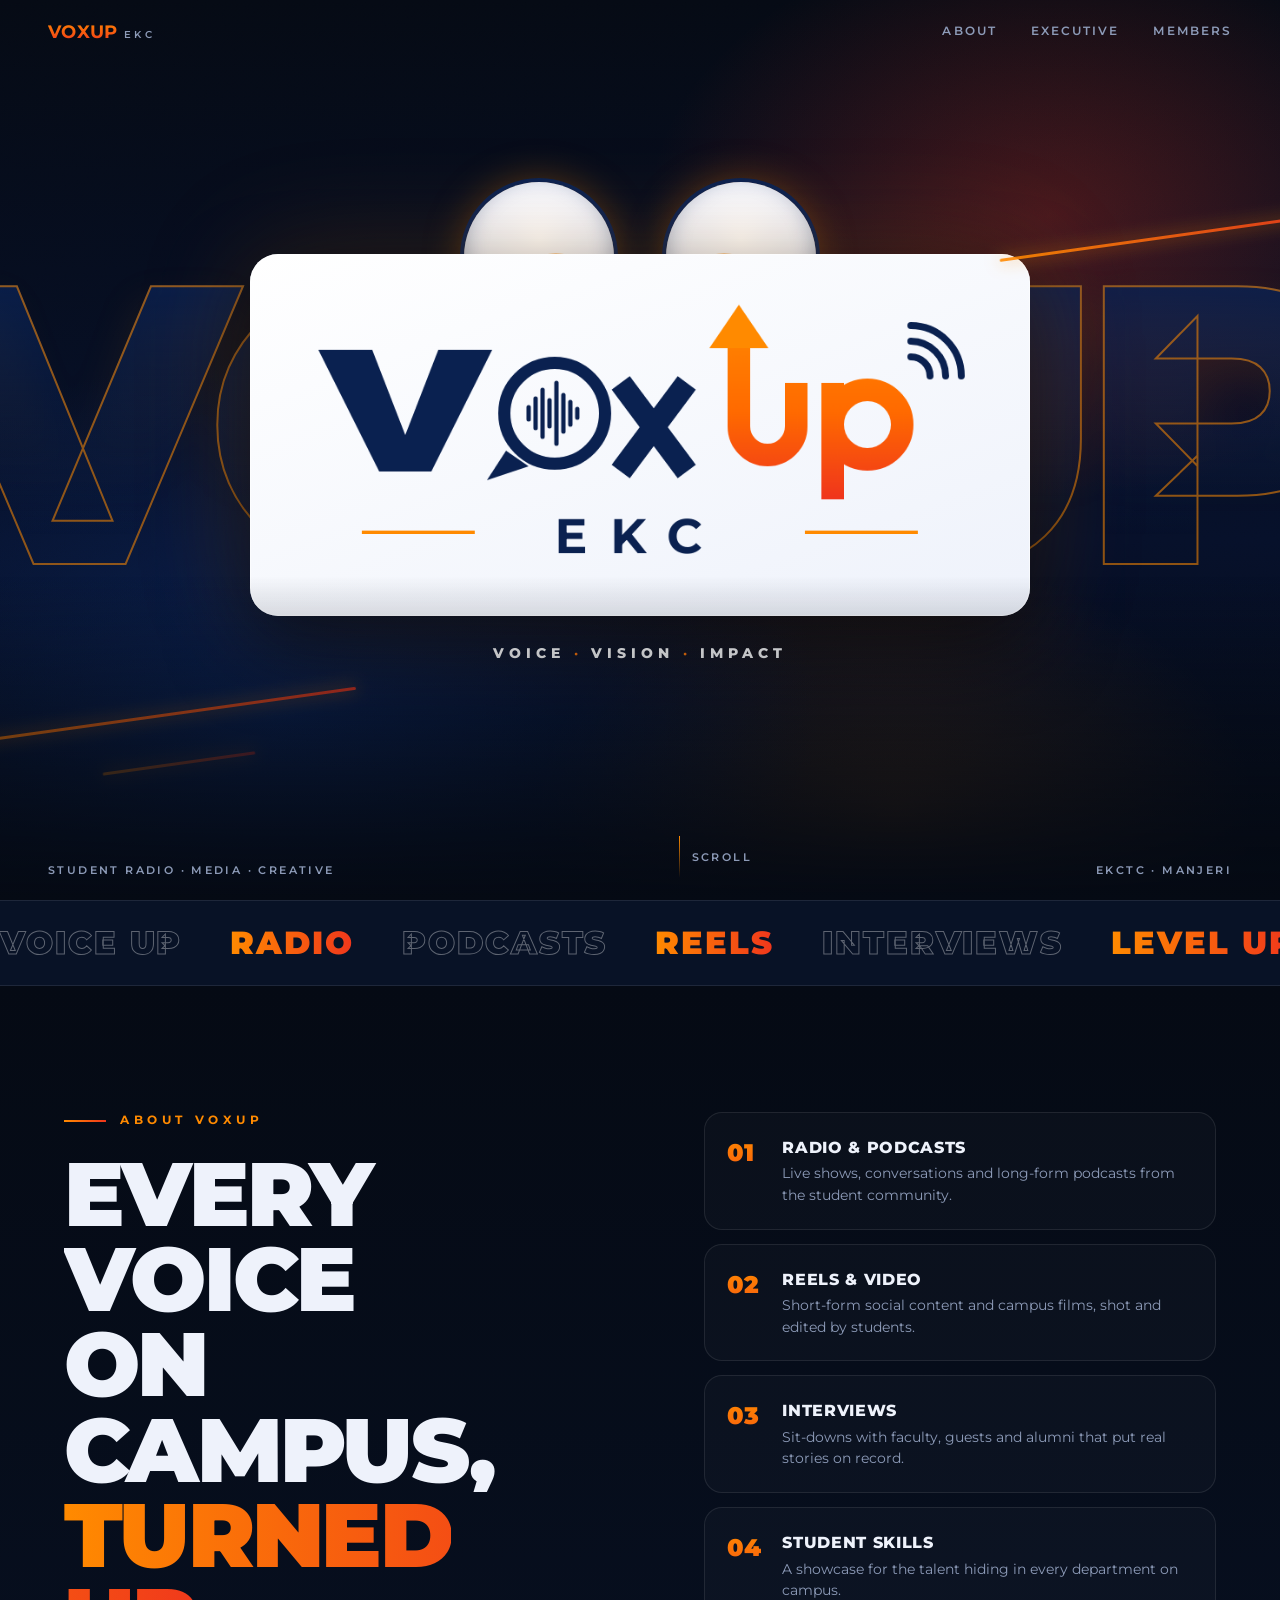
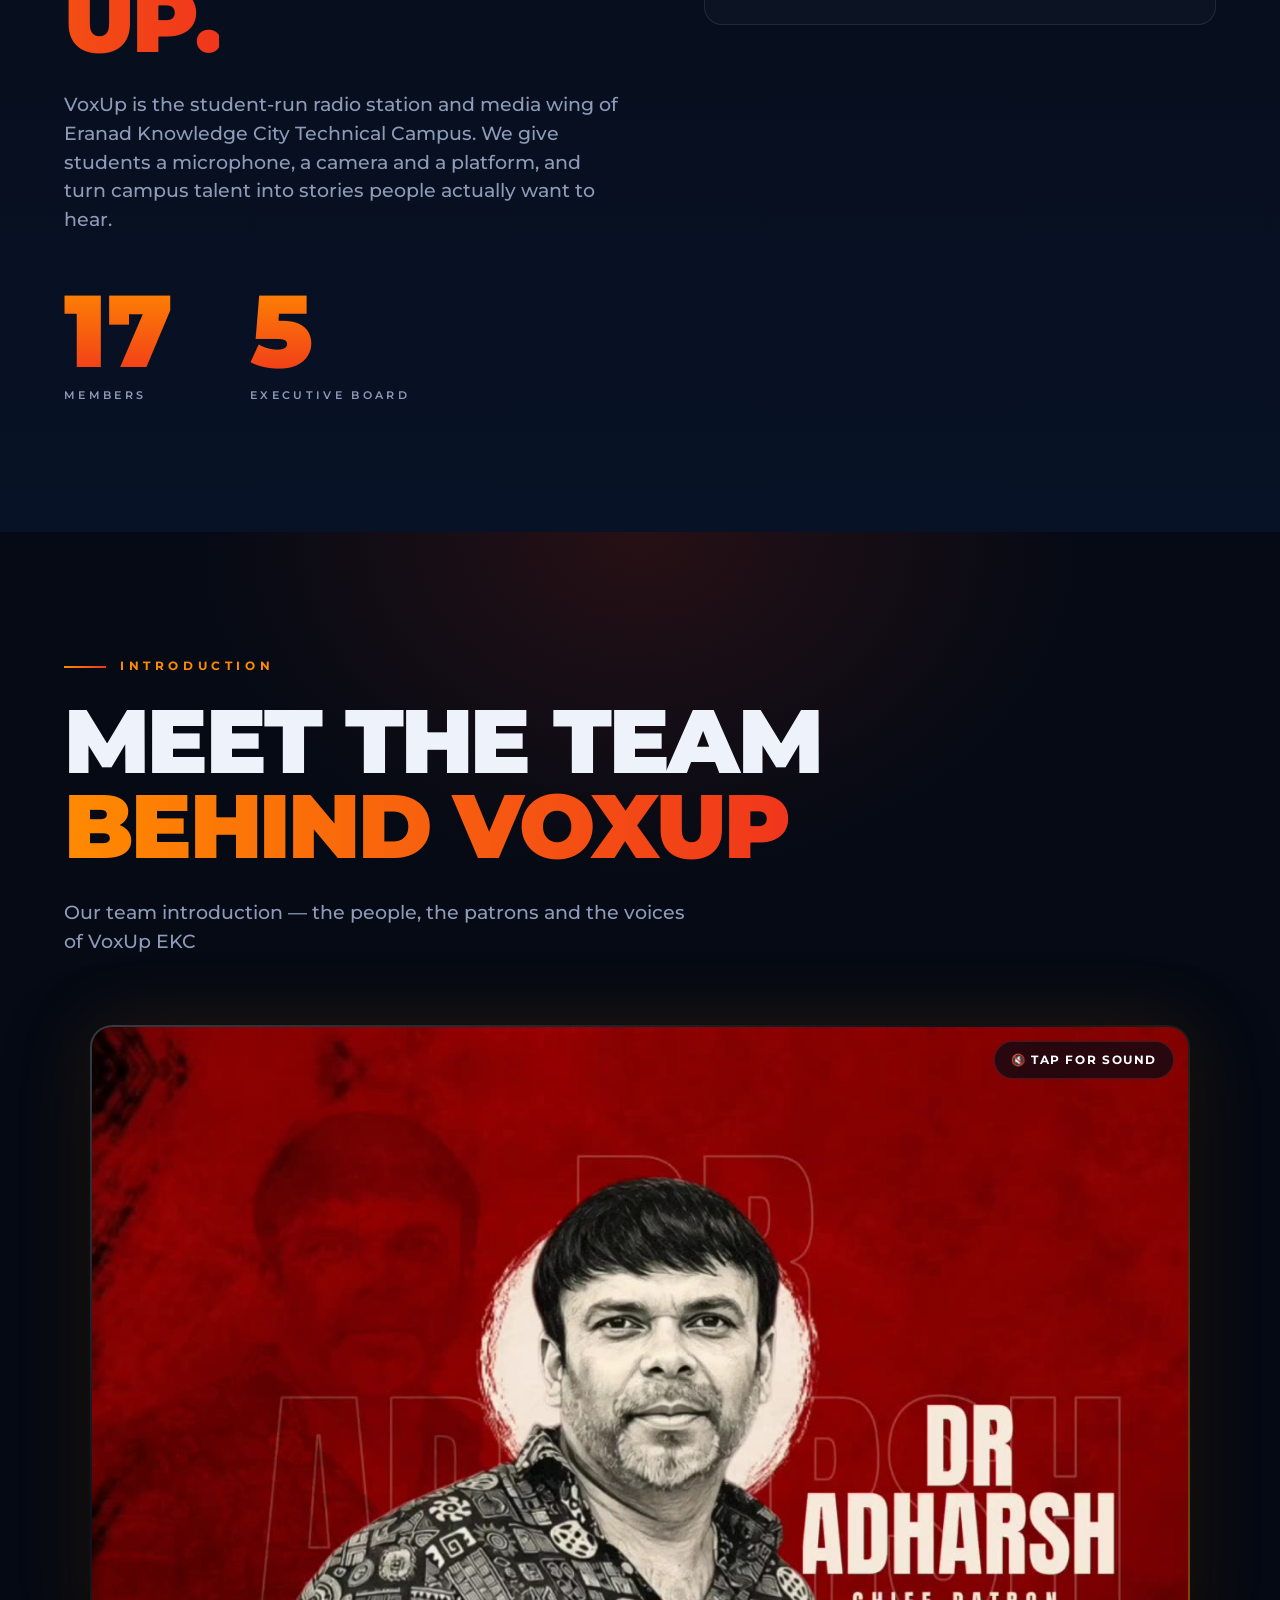
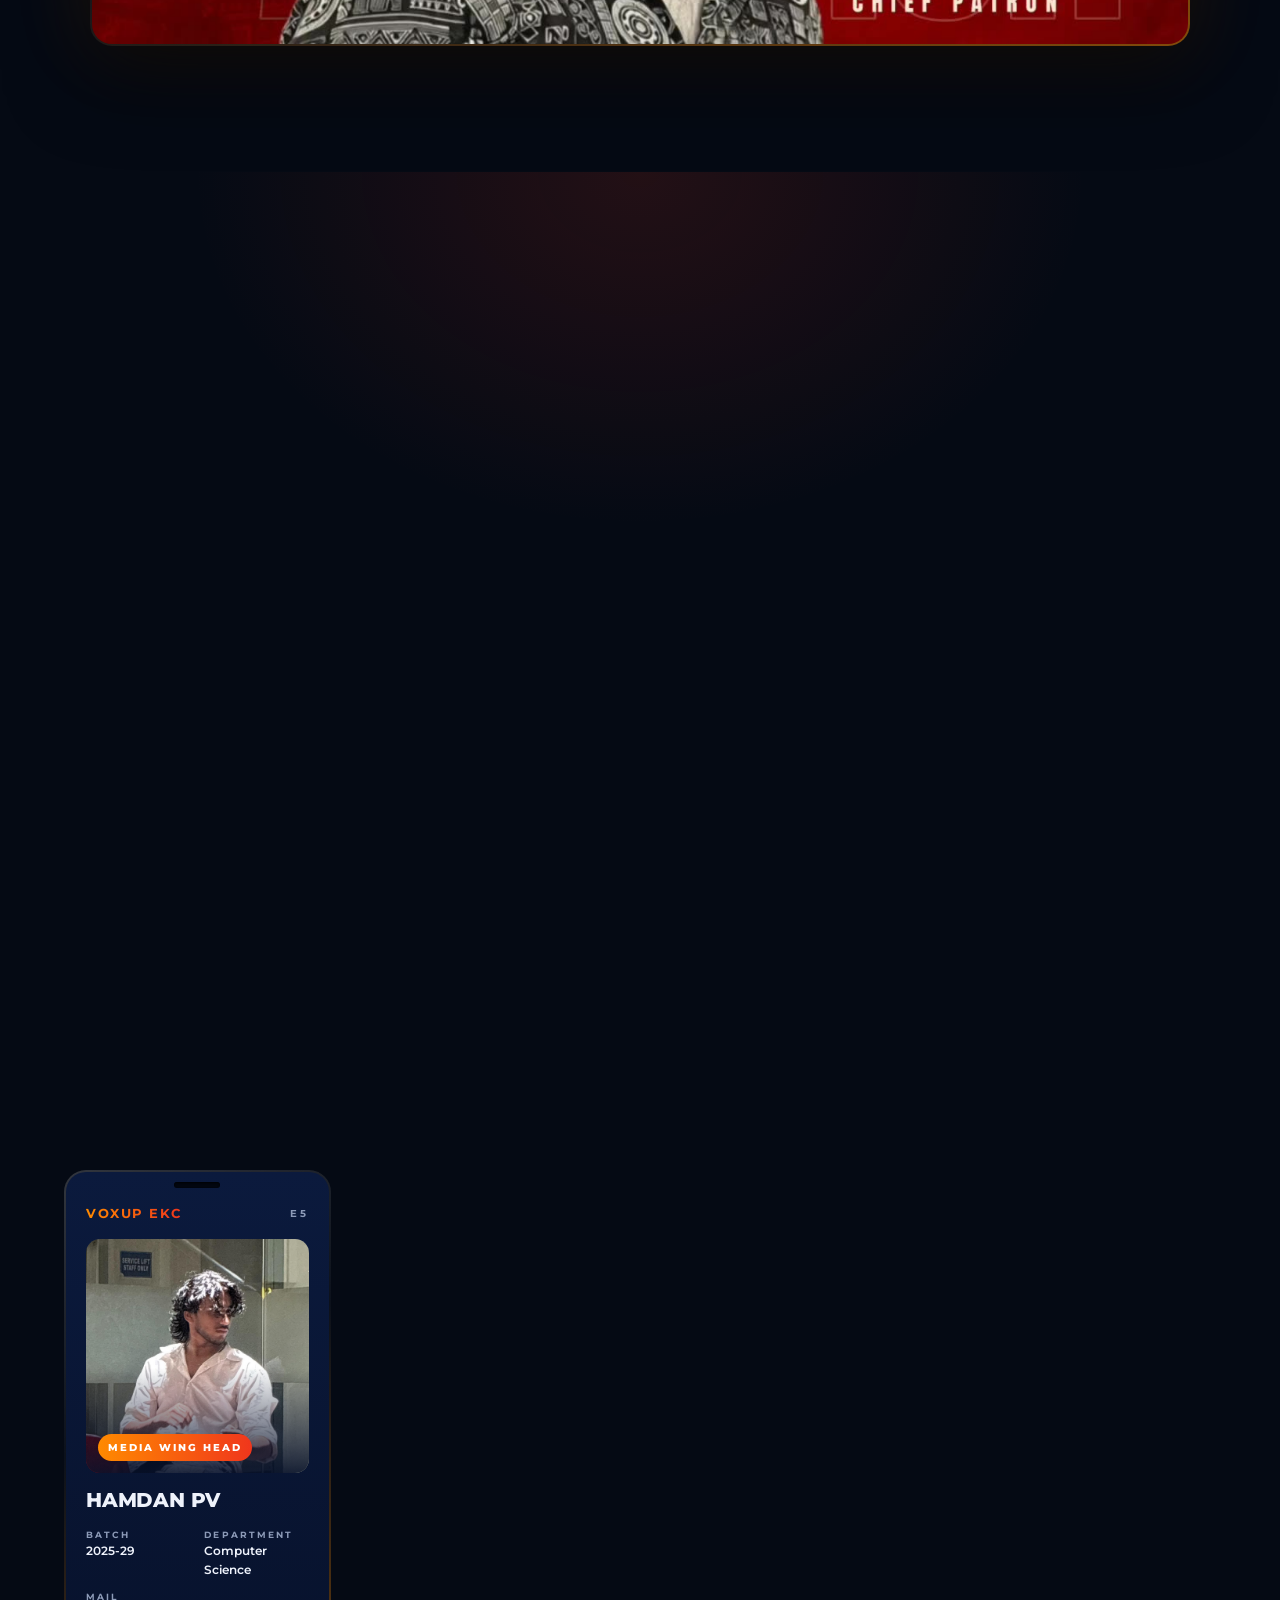
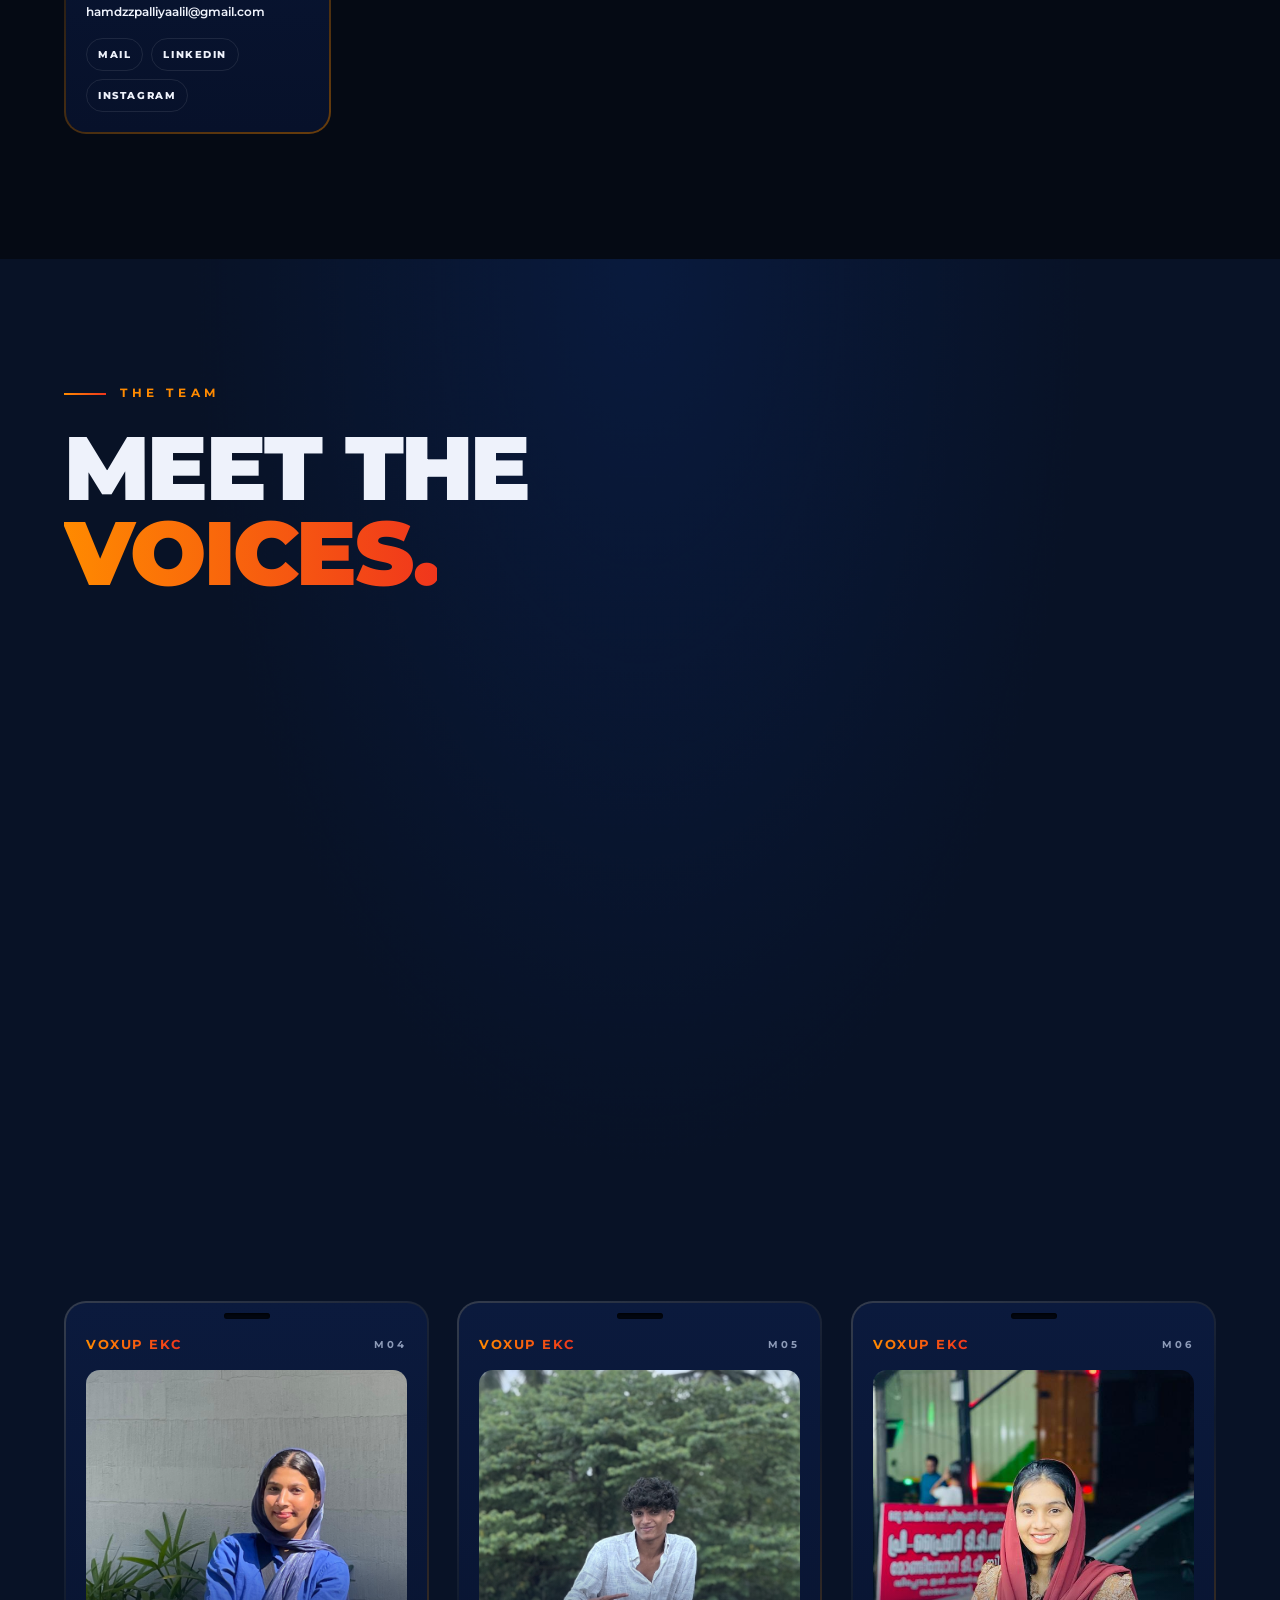
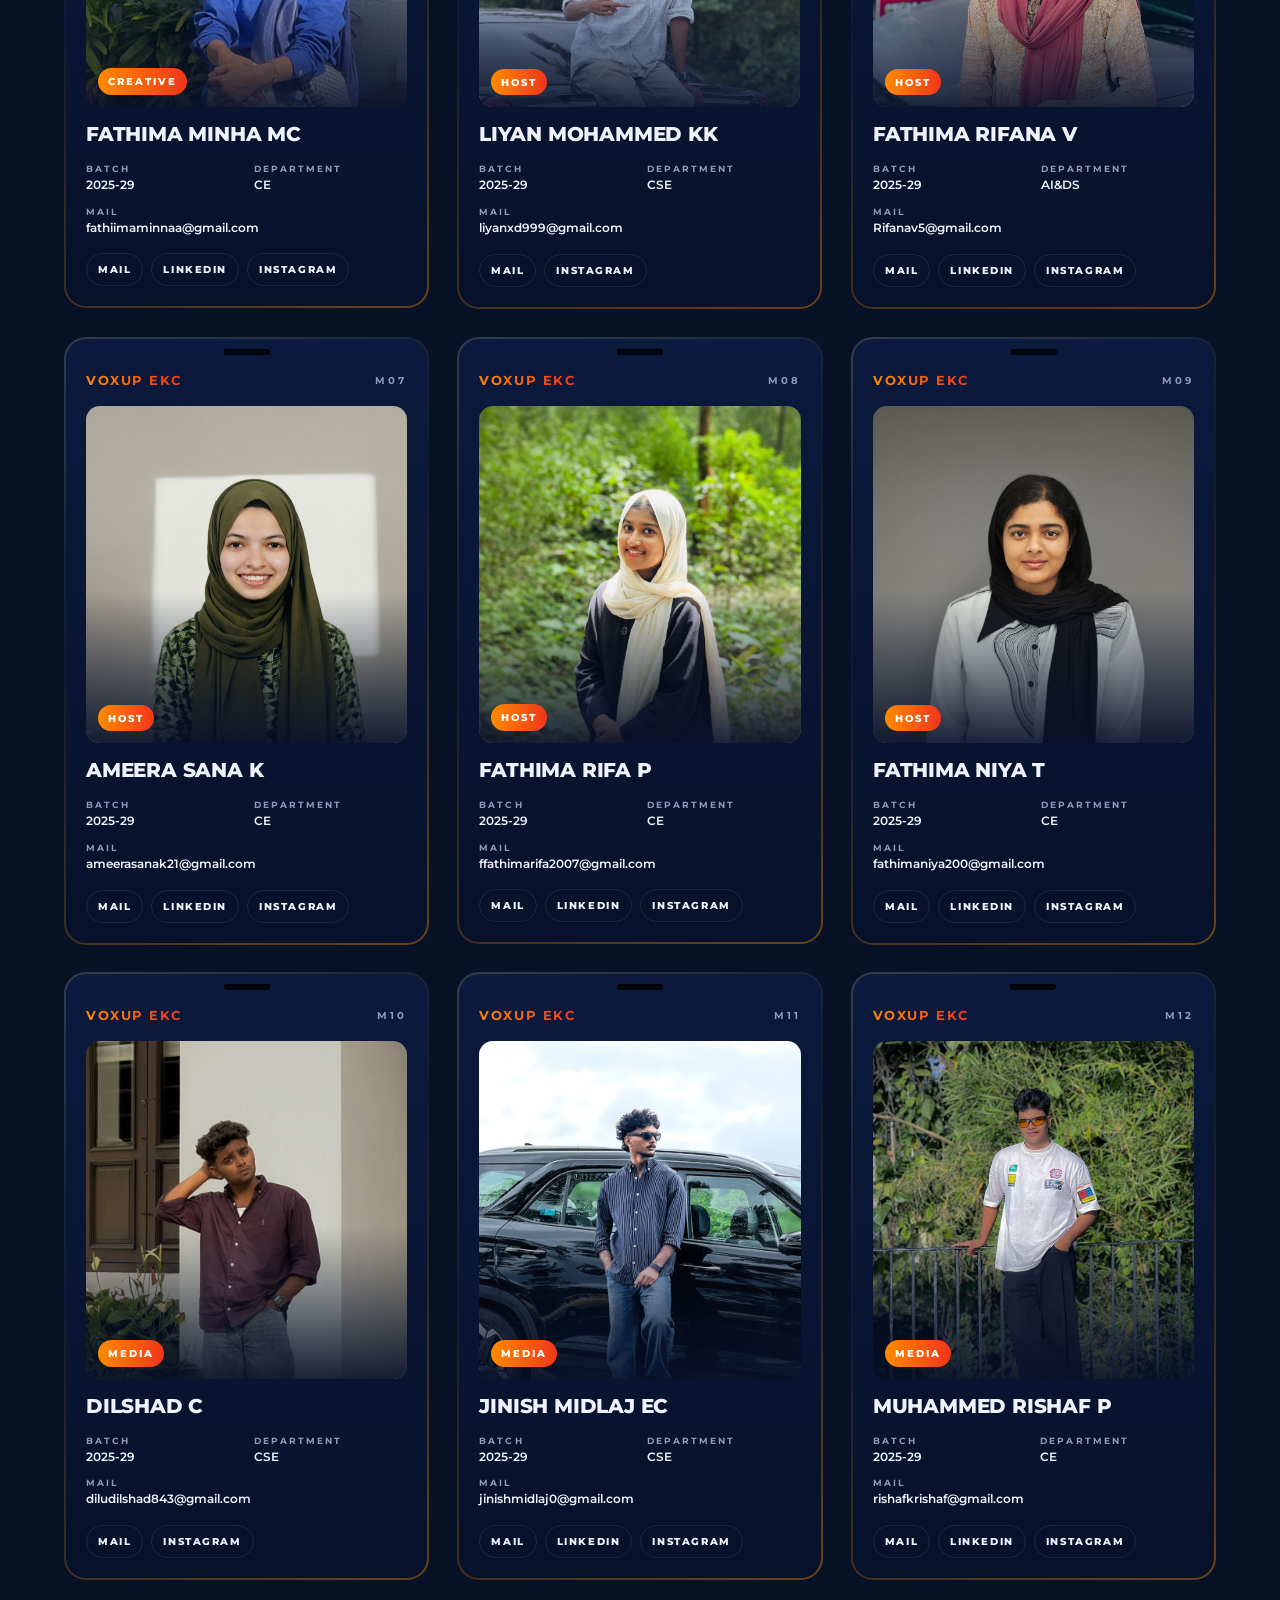
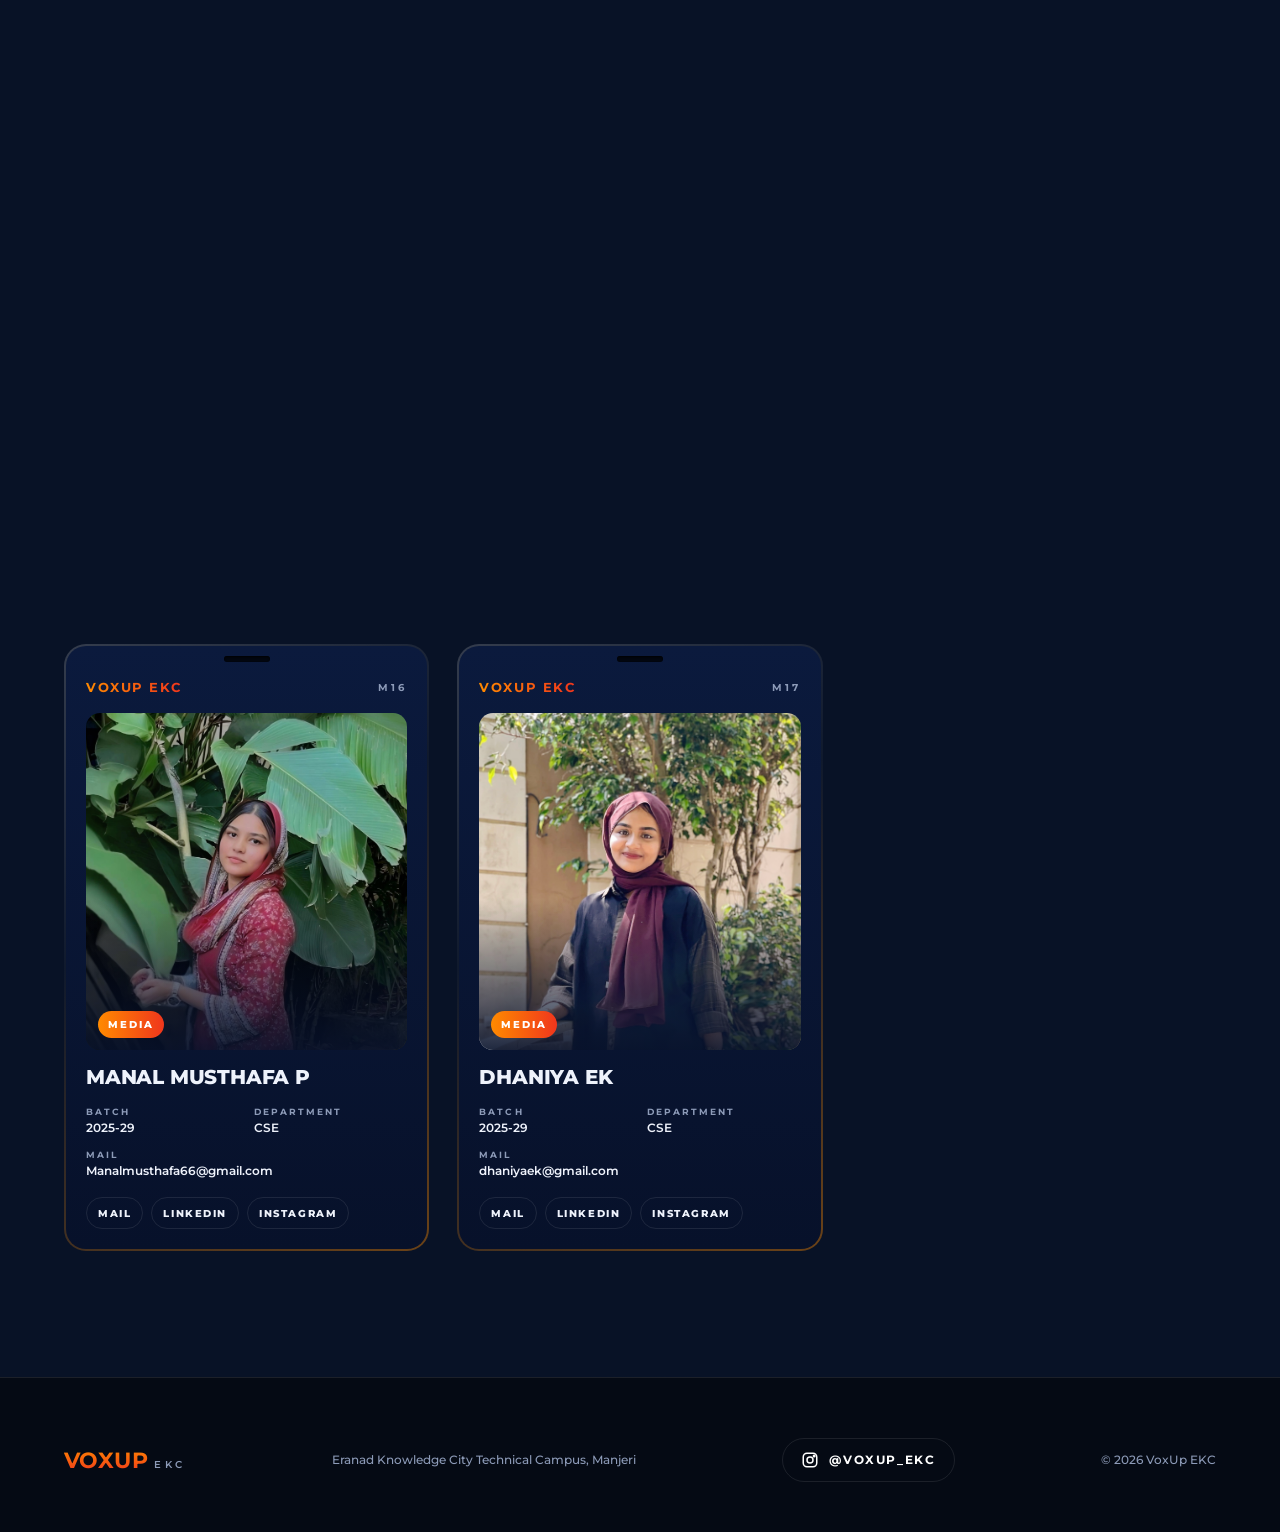
<file: index.html>
<!doctype html>
<html lang="en">
<head>
<meta charset="utf-8">
<meta name="viewport" content="width=device-width,initial-scale=1,viewport-fit=cover">
<title>VoxUp EKC</title>
<meta name="robots" content="noindex, nofollow">
<meta name="description" content="VoxUp EKC — the student-run radio, media and creative platform of Eranad Knowledge City Technical Campus.">
<meta name="theme-color" content="#050a14">
<link rel="preconnect" href="https://fonts.googleapis.com">
<link rel="preconnect" href="https://fonts.gstatic.com" crossorigin>
<link href="https://fonts.googleapis.com/css2?family=Montserrat:wght@400;500;600;700;800;900&display=swap" rel="stylesheet">
<style>
:root{
  --navy:#0a2150; --navy-deep:#061330; --ink:#050a14; --ink2:#081226;
  --orange:#ff8a00; --red:#f0361c; --grad:linear-gradient(180deg,#ff8a00,#f0361c);
  --grad-h:linear-gradient(90deg,#ff8a00,#f0361c);
  --text:#eef2fb; --mute:#8d9bb8; --line:rgba(255,255,255,.09);
  --ease:cubic-bezier(.2,.8,.2,1);
}
*{box-sizing:border-box;margin:0;padding:0}
html{scroll-behavior:smooth;-webkit-text-size-adjust:100%}
body{background:var(--ink);color:var(--text);font-family:'Montserrat',system-ui,-apple-system,Segoe UI,sans-serif;overflow-x:hidden;line-height:1.5}
a{color:inherit;text-decoration:none}
img{display:block;max-width:100%}
::selection{background:var(--orange);color:#000}
.progress{position:fixed;left:0;top:0;height:3px;width:100%;transform-origin:0 50%;transform:scaleX(0);background:var(--grad-h);z-index:100}

/* NAV */
nav{position:fixed;inset:0 0 auto 0;z-index:50;display:flex;align-items:center;justify-content:space-between;padding:18px clamp(18px,4vw,48px);transition:background .4s,backdrop-filter .4s}
nav.solid{background:rgba(5,10,20,.72);backdrop-filter:blur(14px);-webkit-backdrop-filter:blur(14px);border-bottom:1px solid var(--line)}
.brand{font-weight:900;letter-spacing:.02em;font-size:1.15rem}
.brand b{background:var(--grad);-webkit-background-clip:text;background-clip:text;color:transparent}
.brand small{font-weight:600;font-size:.62rem;letter-spacing:.35em;color:var(--mute);margin-left:.6em}
.links{display:flex;gap:clamp(14px,3vw,34px);font-size:.72rem;font-weight:600;letter-spacing:.18em;text-transform:uppercase}
.links a{color:var(--mute);transition:color .25s;position:relative}
.links a:hover{color:#fff}
.links a::after{content:"";position:absolute;left:0;bottom:-6px;height:2px;width:100%;background:var(--grad-h);transform:scaleX(0);transform-origin:left;transition:transform .35s var(--ease)}
.links a:hover::after{transform:scaleX(1)}

/* HERO */
.hero{position:relative;height:100svh;min-height:640px;overflow:hidden;isolation:isolate;
  background:
   radial-gradient(60% 55% at 22% 78%,rgba(10,33,80,.95),transparent 70%),
   radial-gradient(45% 45% at 82% 24%,rgba(240,54,28,.28),transparent 70%),
   radial-gradient(40% 40% at 70% 90%,rgba(255,138,0,.18),transparent 70%),
   linear-gradient(180deg,#050a14,#06102a 60%,#050a14)}
.grain{position:absolute;inset:0;z-index:1;opacity:.07;pointer-events:none;mix-blend-mode:overlay;
  background-image:url("data:image/svg+xml;utf8,<svg xmlns='http://www.w3.org/2000/svg' width='160' height='160'><filter id='n'><feTurbulence type='fractalNoise' baseFrequency='.9' numOctaves='2' stitchTiles='stitch'/></filter><rect width='100%' height='100%' filter='url(%23n)'/></svg>")}
.layer{position:absolute;inset:0;will-change:transform;pointer-events:none}
.bigtext{z-index:2;display:flex;align-items:center;justify-content:center}
.bigtext span{font-weight:900;font-size:clamp(7rem,31vw,36rem);line-height:.8;letter-spacing:-.05em;white-space:nowrap;
  color:transparent;-webkit-text-stroke:2px rgba(255,138,0,.55);
  background:linear-gradient(180deg,rgba(10,33,80,.9),rgba(10,33,80,0) 85%);-webkit-background-clip:text;background-clip:text;
  transform:translateY(-3vh)}
.bigtext.ghost span{-webkit-text-stroke:0;background:linear-gradient(180deg,rgba(255,138,0,.10),transparent 70%);-webkit-background-clip:text;background-clip:text;filter:blur(18px);transform:translateY(-1vh) scale(1.02)}
.rings{z-index:2}
.rings i{position:absolute;left:50%;top:46%;border:1px solid rgba(255,138,0,.22);border-radius:50%;transform:translate(-50%,-50%) scale(.2);opacity:0;animation:ring 6s infinite var(--ease)}
.rings i:nth-child(1){width:60vmin;height:60vmin}
.rings i:nth-child(2){width:60vmin;height:60vmin;animation-delay:2s}
.rings i:nth-child(3){width:60vmin;height:60vmin;animation-delay:4s}
@keyframes ring{0%{transform:translate(-50%,-50%) scale(.3);opacity:0}15%{opacity:.8}100%{transform:translate(-50%,-50%) scale(2.4);opacity:0}}

.stage{position:absolute;inset:0;z-index:4;display:flex;flex-direction:column;align-items:center;justify-content:center;padding-bottom:6vh;pointer-events:none}
.eyes{position:relative;z-index:1;display:flex;gap:clamp(18px,4vw,56px);margin-bottom:calc(var(--eye) * -.52);--eye:clamp(84px,13vw,150px)}
.eye{width:var(--eye);height:var(--eye);border-radius:50%;background:radial-gradient(circle at 50% 38%,#fff,#dfe7f7);position:relative;overflow:hidden;
  box-shadow:inset 0 -10px 22px rgba(10,33,80,.35),0 0 0 4px var(--navy),0 0 40px rgba(255,138,0,.35)}
.iris{position:absolute;left:50%;top:50%;width:46%;height:46%;border-radius:50%;margin:-23% 0 0 -23%;
  background:radial-gradient(circle at 50% 50%,#000 0 28%,var(--navy-deep) 30% 48%,var(--orange) 52% 78%,var(--red) 100%);
  will-change:transform;transition:transform .08s linear}
.iris::after{content:"";position:absolute;left:18%;top:16%;width:22%;height:22%;border-radius:50%;background:#fff;opacity:.9}
.eye .lid{position:absolute;inset:0;background:var(--navy-deep);transform:translateY(-101%);animation:blink 6s infinite}
@keyframes blink{0%,93%,100%{transform:translateY(-101%)}95.5%{transform:translateY(0)}}
.plate{position:relative;z-index:2;width:min(86vw,780px);padding:clamp(18px,3.4vw,42px) clamp(18px,4vw,56px);border-radius:28px;
  background:linear-gradient(160deg,#fff,#eef2fb);box-shadow:0 30px 80px rgba(0,0,0,.55),0 0 0 1px rgba(255,255,255,.6) inset,0 0 120px rgba(255,138,0,.18);
  transform-style:preserve-3d;will-change:transform}
.plate svg{width:100%;height:auto;display:block}
.tagline{margin-top:clamp(18px,3vh,34px);text-align:center;font-weight:800;letter-spacing:.34em;font-size:clamp(.62rem,1.5vw,.9rem);text-transform:uppercase;color:#fff;position:relative;z-index:3}
.tagline b{background:var(--grad-h);-webkit-background-clip:text;background-clip:text;color:transparent}
.fore{z-index:5}
.fore .streak{position:absolute;height:3px;border-radius:3px;background:var(--grad-h);opacity:.9;filter:drop-shadow(0 0 8px rgba(255,138,0,.8))}
.fore .s1{left:-6%;width:34%;bottom:20%;transform:rotate(-8deg)}
.fore .s2{right:-6%;width:28%;top:26%;transform:rotate(-8deg)}
.fore .s3{left:8%;width:12%;bottom:15%;transform:rotate(-8deg);opacity:.5}
.fore .vig{position:absolute;inset:auto 0 0 0;height:36%;background:linear-gradient(0deg,var(--ink),transparent)}
.hero-foot{position:absolute;z-index:6;left:0;right:0;bottom:22px;display:flex;justify-content:space-between;align-items:flex-end;padding:0 clamp(18px,4vw,48px);font-size:.68rem;letter-spacing:.22em;text-transform:uppercase;color:var(--mute);font-weight:600}
.hero-foot .scroll{display:flex;align-items:center;gap:12px}
.hero-foot .scroll i{width:1px;height:42px;background:linear-gradient(var(--orange),transparent);animation:drip 2s infinite}
@keyframes drip{0%{transform:scaleY(0);transform-origin:top}50%{transform:scaleY(1);transform-origin:top}51%{transform-origin:bottom}100%{transform:scaleY(0);transform-origin:bottom}}

/* MARQUEE */
.marquee{border-block:1px solid var(--line);background:var(--ink2);overflow:hidden;padding:18px 0}
.track{display:flex;gap:48px;width:max-content;animation:slide 32s linear infinite}
.track span{font-weight:900;font-size:clamp(1.2rem,3vw,2rem);letter-spacing:.06em;text-transform:uppercase;white-space:nowrap;color:transparent;-webkit-text-stroke:1px rgba(255,255,255,.35)}
.track span:nth-child(even){background:var(--grad-h);-webkit-background-clip:text;background-clip:text;-webkit-text-stroke:0}
@keyframes slide{to{transform:translateX(-50%)}}

/* SECTIONS */
section{position:relative;padding:clamp(80px,14vh,160px) clamp(18px,5vw,72px)}
.eyebrow{font-size:.72rem;letter-spacing:.4em;text-transform:uppercase;font-weight:700;color:var(--orange);display:flex;align-items:center;gap:14px;margin-bottom:22px}
.eyebrow::before{content:"";width:42px;height:2px;background:var(--grad-h)}
h2{font-weight:900;font-size:clamp(2.2rem,7vw,6rem);line-height:.95;letter-spacing:-.03em;text-transform:uppercase}
h2 em{font-style:normal;background:var(--grad-h);-webkit-background-clip:text;background-clip:text;color:transparent}
.lead{max-width:640px;margin-top:28px;color:var(--mute);font-size:clamp(1rem,1.6vw,1.2rem);font-weight:500}

.about{display:grid;grid-template-columns:1.1fr 1fr;gap:clamp(30px,6vw,90px);align-items:start;background:linear-gradient(180deg,var(--ink),var(--ink2))}
.pillars{display:grid;gap:14px}
.pillar{display:grid;grid-template-columns:auto 1fr;gap:18px;padding:22px;border:1px solid var(--line);border-radius:18px;background:rgba(255,255,255,.025);transition:transform .5s var(--ease),border-color .3s,background .3s}
.pillar:hover{transform:translateX(8px);border-color:rgba(255,138,0,.5);background:rgba(255,138,0,.05)}
.pillar .n{font-weight:900;font-size:1.5rem;background:var(--grad);-webkit-background-clip:text;background-clip:text;color:transparent;min-width:2.2ch}
.pillar h3{font-size:1.02rem;font-weight:800;letter-spacing:.04em;text-transform:uppercase}
.pillar p{font-size:.9rem;color:var(--mute);margin-top:4px}

.stats{display:flex;gap:clamp(24px,6vw,80px);flex-wrap:wrap;margin-top:46px}
.stat b{display:block;font-weight:900;font-size:clamp(3rem,8vw,6.5rem);line-height:1;background:var(--grad);-webkit-background-clip:text;background-clip:text;color:transparent}
.stat span{font-size:.7rem;letter-spacing:.3em;text-transform:uppercase;color:var(--mute);font-weight:600}

/* MEMBERS */
.members{background:radial-gradient(50% 30% at 50% 0%,rgba(10,33,80,.55),transparent 70%),var(--ink2)}
.mhead{display:flex;justify-content:space-between;align-items:flex-end;gap:30px;flex-wrap:wrap;margin-bottom:clamp(36px,6vw,70px)}
.grid{display:grid;grid-template-columns:repeat(auto-fill,minmax(270px,1fr));gap:clamp(18px,2.2vw,30px)}
.card{--rx:0deg;--ry:0deg;position:relative;border-radius:22px;padding:2px;background:linear-gradient(150deg,rgba(255,255,255,.18),rgba(255,255,255,.03) 40%,rgba(255,138,0,.4));
  transform:perspective(900px) rotateX(var(--rx)) rotateY(var(--ry));transition:transform .25s ease-out,box-shadow .4s}
.card:hover{box-shadow:0 30px 70px rgba(0,0,0,.5),0 0 60px rgba(255,138,0,.14)}
.card-in{height:100%;border-radius:20px;background:linear-gradient(180deg,#0b1a3d,#07112a);padding:20px;display:flex;flex-direction:column;gap:16px;overflow:hidden;position:relative}
.card-in::before{content:"";position:absolute;left:50%;top:10px;width:46px;height:6px;margin-left:-23px;border-radius:6px;background:#02060f;box-shadow:inset 0 1px 2px rgba(0,0,0,.8)}
.top{display:flex;justify-content:space-between;align-items:center;margin-top:12px;font-size:.62rem;letter-spacing:.3em;font-weight:700;color:var(--mute);text-transform:uppercase}
.top b{background:var(--grad-h);-webkit-background-clip:text;background-clip:text;color:transparent;font-size:.8rem;letter-spacing:.12em}
.ph{position:relative;aspect-ratio:1/1.05;border-radius:14px;overflow:hidden;background:linear-gradient(160deg,var(--navy),#030a1e)}
.ph img{width:100%;height:100%;object-fit:cover;object-position:50% 20%}
.mono{position:absolute;inset:0;display:grid;place-items:center;font-weight:900;font-size:4.2rem;letter-spacing:-.04em;background:var(--grad);-webkit-background-clip:text;background-clip:text;color:transparent;opacity:.9}
.ph::after{content:"";position:absolute;inset:auto 0 0 0;height:45%;background:linear-gradient(0deg,rgba(7,17,42,.9),transparent)}
.role{position:absolute;left:12px;bottom:12px;z-index:2;font-size:.62rem;font-weight:800;letter-spacing:.2em;text-transform:uppercase;padding:6px 10px;border-radius:99px;background:var(--grad-h);color:#fff}
.name{font-size:1.25rem;font-weight:800;letter-spacing:-.01em;line-height:1.15}
.meta{display:grid;grid-template-columns:1fr 1fr;gap:10px 14px;font-size:.78rem}
.meta dt{font-size:.58rem;letter-spacing:.22em;text-transform:uppercase;color:var(--mute);font-weight:700}
.meta dd{font-weight:600;word-break:break-word}
.meta .full{grid-column:1/-1}
.row{display:flex;justify-content:space-between;align-items:flex-end;gap:12px;margin-top:auto}
.socials{display:flex;gap:8px;flex-wrap:wrap}
.socials a{font-size:.62rem;font-weight:800;letter-spacing:.16em;text-transform:uppercase;padding:8px 11px;border-radius:99px;border:1px solid var(--line);transition:all .25s}
.socials a:hover{background:var(--grad-h);border-color:transparent;transform:translateY(-2px)}
.qr{width:68px;height:68px;border-radius:10px;background:#fff;padding:5px;flex:none;cursor:pointer;transition:transform .3s var(--ease)}
.qr:hover{transform:scale(1.08) rotate(-3deg)}
.qr svg{width:100%;height:100%;display:block}

/* reveal */
.rv{opacity:0;transform:translateY(60px) scale(.96);filter:blur(6px);transition:opacity .9s var(--ease),transform .9s var(--ease),filter .9s var(--ease);transition-delay:var(--d,0ms)}
.rv.in{opacity:1;transform:none;filter:none}
.rv.l{transform:translateX(-60px)}.rv.r{transform:translateX(60px)}
.rv.l.in,.rv.r.in{transform:none}
.line{overflow:hidden;display:block}
.line>span{display:block;transform:translateY(110%);transition:transform 1s var(--ease);transition-delay:var(--d,0ms)}
.in .line>span,.line.in>span{transform:none}

/* HEADS */
.btn{position:relative;display:inline-flex;align-items:center;gap:14px;border:0;cursor:pointer;font:800 .8rem/1 'Montserrat',sans-serif;letter-spacing:.24em;text-transform:uppercase;color:#fff;padding:22px 38px;border-radius:99px;background:var(--grad-h);box-shadow:0 14px 50px rgba(240,54,28,.4);transition:transform .35s var(--ease),box-shadow .35s}
.btn:hover{transform:translateY(-4px) scale(1.03);box-shadow:0 22px 70px rgba(240,54,28,.55)}
.btn:focus-visible,.back:focus-visible,.socials a:focus-visible{outline:2px solid #fff;outline-offset:3px}
.btn svg{width:18px;height:18px;transition:transform .5s var(--ease)}

footer{padding:60px clamp(18px,5vw,72px) 50px;border-top:1px solid var(--line);display:flex;justify-content:space-between;gap:24px;flex-wrap:wrap;align-items:center;color:var(--mute);font-size:.78rem;font-weight:500}
footer .brand{font-size:1.4rem;color:#fff}
.insta{display:inline-flex;align-items:center;gap:10px;font-weight:700;letter-spacing:.14em;text-transform:uppercase;font-size:.72rem;color:#fff;padding:12px 18px;border-radius:99px;border:1px solid var(--line);transition:all .3s var(--ease)}
.insta svg{width:18px;height:18px}
.insta:hover{background:var(--grad-h);border-color:transparent;transform:translateY(-3px)}
/* MEMBER PAGE (QR landing) */
.page{position:fixed;inset:0;z-index:90;background:radial-gradient(60% 50% at 50% 0%,rgba(10,33,80,.9),transparent 70%),var(--ink);overflow:auto;display:none}
.page.show{display:block;animation:pg .6s var(--ease)}
.pg-card{min-height:100svh;display:flex;flex-direction:column;align-items:center;justify-content:center;gap:28px;padding:90px 18px 40px}
.cue{font-size:.66rem;letter-spacing:.3em;text-transform:uppercase;color:var(--mute);font-weight:700;animation:bob 2s infinite}
@keyframes bob{50%{transform:translateY(8px)}}
.pg-more{min-height:80svh;display:flex;flex-direction:column;align-items:center;justify-content:center;text-align:center;padding:60px 18px 90px}
.pg-more .eyebrow{justify-content:center}
.pg-more .lead{margin:14px auto 30px}
.exec{background:radial-gradient(50% 30% at 50% 0%,rgba(240,54,28,.13),transparent 70%),var(--ink)}
#execGrid{grid-template-columns:repeat(auto-fit,minmax(250px,1fr));max-width:1500px}
@keyframes pg{from{opacity:0;transform:scale(1.03)}to{opacity:1;transform:none}}
.page .card{width:min(92vw,380px);--rx:0deg;--ry:0deg}
.page .name{font-size:1.6rem}
.back{position:fixed;left:18px;top:18px;z-index:95;display:none;background:rgba(255,255,255,.08);border:1px solid var(--line);color:#fff;font:700 .7rem 'Montserrat',sans-serif;letter-spacing:.2em;text-transform:uppercase;padding:12px 18px;border-radius:99px;cursor:pointer;backdrop-filter:blur(8px)}
.back.show{display:block}

@media(max-width:860px){.about{grid-template-columns:1fr}.links a:nth-child(n+4){display:none}.hero-foot span:first-child{display:none}.hero-foot{justify-content:center}}
@media(max-width:520px){.brand small{display:none}.links{gap:14px}.plate{border-radius:20px}.eyes{gap:16px}}
@media(prefers-reduced-motion:reduce){*{animation:none!important;transition-duration:.01ms!important}.rv,.line>span{opacity:1;transform:none;filter:none}}
/* PHONE FIXES */
html,body{overflow-x:clip}
@media(max-width:860px){
  .rv.r,.rv.l{transform:translateY(40px)}
  .hero-foot span:last-child{display:none}
}
@media(max-width:520px){
  nav{padding:14px 16px}
  .links{gap:12px;font-size:.6rem;letter-spacing:.1em}
  .tagline{letter-spacing:.2em}
}
/* 3D ID CARD EFFECT */
.page .card{transform-style:preserve-3d;transform:perspective(900px) rotateX(var(--rx)) rotateY(var(--ry));animation:floaty 6s ease-in-out infinite;will-change:transform}
@keyframes floaty{50%{translate:0 -10px}}
.page .card.active{animation:none}
.page .card .glare,.page .card .holo{position:absolute;inset:0;border-radius:22px;pointer-events:none;z-index:5}
.page .card .glare{mix-blend-mode:overlay;opacity:var(--go,0);transition:opacity .3s;background:radial-gradient(circle at var(--gx,50%) var(--gy,0%),rgba(255,255,255,.6),transparent 55%)}
.page .card .holo{mix-blend-mode:color-dodge;opacity:calc(.10 + var(--go,0)*.22);transition:opacity .3s;background:linear-gradient(115deg,transparent 20%,rgba(255,138,0,.55) 35%,rgba(255,255,255,.45) 45%,rgba(60,120,255,.5) 55%,rgba(240,54,28,.5) 65%,transparent 80%);background-size:250% 250%;background-position:var(--gx,50%) var(--gy,50%)}
.page .card .ph{transform:translate(calc(var(--tx,0)*-8px),calc(var(--ty,0)*-8px)) scale(1.02)}
.page .card .name{transform:translate(calc(var(--tx,0)*5px),calc(var(--ty,0)*5px))}
.page .card{box-shadow:calc(var(--tx,0)*-24px) calc(var(--ty,0)*-24px + 30px) 60px rgba(0,0,0,.55),0 0 60px rgba(255,138,0,.12)}
@media(prefers-reduced-motion:reduce){.page .card{animation:none}}

/* STAGE BACKGROUND + LANYARD */
.bgfx{display:none!important}
.page::before{background:radial-gradient(45% 40% at 50% 38%,rgba(20,60,150,.55),transparent 70%),radial-gradient(35% 35% at 85% 15%,rgba(240,54,28,.30),transparent 70%),radial-gradient(40% 35% at 15% 85%,rgba(255,138,0,.22),transparent 70%)}
.sfx{position:fixed;inset:0;z-index:0;pointer-events:none;overflow:hidden}
.sfx .beam{position:absolute;top:-8%;width:55vmax;height:125%;margin-left:-27.5vmax;clip-path:polygon(47% 0,53% 0,100% 100%,0 100%);transform-origin:50% 0;mix-blend-mode:screen;opacity:.55;animation:sweep 8s ease-in-out infinite alternate}
.sfx .b1{left:15%;background:linear-gradient(180deg,rgba(255,138,0,.55),transparent 80%);--a:-28deg;--b:14deg}
.sfx .b2{left:85%;background:linear-gradient(180deg,rgba(70,130,255,.5),transparent 80%);--a:28deg;--b:-14deg;animation-delay:-3s}
@keyframes sweep{from{transform:rotate(var(--a))}to{transform:rotate(var(--b))}}
.sfx .spark{position:absolute;bottom:-12px;border-radius:50%;background:radial-gradient(circle,#ffd08a,#ff8a00 55%,transparent 70%);opacity:0;animation:rise linear infinite}
@keyframes rise{0%{transform:translateY(0) scale(.6);opacity:0}15%{opacity:.9}100%{transform:translateY(-105vh) translateX(var(--dx)) scale(1.1);opacity:0}}
.sfx .onair{position:absolute;top:22px;right:18px;display:flex;align-items:center;gap:8px;padding:7px 14px;border:2px solid #ff4a2e;border-radius:9px;color:#ff6a4d;font:800 .66rem 'Montserrat',sans-serif;letter-spacing:.3em;text-shadow:0 0 6px #f0361c,0 0 18px #f0361c;box-shadow:0 0 14px rgba(240,54,28,.65),inset 0 0 12px rgba(240,54,28,.35);animation:flick 5s infinite}
.sfx .onair i{width:9px;height:9px;border-radius:50%;background:#ff3b30;box-shadow:0 0 10px #ff3b30;animation:blink2 1.1s infinite}
@keyframes blink2{50%{opacity:.25}}
@keyframes flick{0%,18%,22%,62%,100%{opacity:1}20%,60%{opacity:.55}}
.pg-card{transform-origin:50% 0;animation:swing 6s ease-in-out infinite}
@keyframes swing{0%,100%{rotate:-1.6deg}50%{rotate:1.6deg}}
.page .card{animation:none!important}
.page .card::before{content:"";position:absolute;left:50%;bottom:calc(100% - 3px);width:18px;height:70vh;margin-left:-9px;background:linear-gradient(90deg,#c2280f,#ff8a00 50%,#c2280f);box-shadow:0 0 18px rgba(255,138,0,.45);z-index:-1}
@media(prefers-reduced-motion:reduce){.sfx *,.pg-card{animation:none!important}}

/* PERSON PAGE: giant outlined name behind the card + eyes peeking over it */
.pv{position:fixed;inset:0;z-index:0;pointer-events:none;overflow:hidden;}
.pv .bigtext{position:absolute;inset:0;display:flex;align-items:center;justify-content:center}
.pv .bigtext span{font-family:Montserrat,sans-serif;font-weight:900;font-size:clamp(7rem,31vw,36rem);line-height:.8;letter-spacing:-.05em;white-space:nowrap;
  color:transparent;-webkit-text-stroke:2px rgba(255,138,0,.55);
  background:linear-gradient(180deg,rgba(10,33,80,.9),rgba(10,33,80,0) 85%);-webkit-background-clip:text;background-clip:text;
  transform:translateY(-3vh)}
@media(max-aspect-ratio:1/1){.pv .bigtext{align-items:flex-start;padding-top:70px}.pv .bigtext span{transform:none}}
.pv i.ring{position:absolute;left:50%;top:52%;width:62vmin;aspect-ratio:1;border:1.5px solid rgba(255,138,0,.38);border-radius:50%;translate:-50% -50%;scale:.3;opacity:0;animation:pvring 7s infinite cubic-bezier(.2,.8,.2,1)}
.pv i.ring:nth-child(2){animation-delay:2.3s}
.pv i.ring:nth-child(3){animation-delay:4.6s}
@keyframes pvring{0%{scale:.3;opacity:0}15%{opacity:.8}100%{scale:2.6;opacity:0}}
.pg-card{position:relative;z-index:2}
.peek{position:absolute;left:50%;bottom:calc(100% - 26px);translate:-50% 0;display:flex;gap:14px;z-index:-1;pointer-events:none}
.peek .e{position:relative;width:54px;height:62px;border-radius:50%;background:radial-gradient(circle at 50% 38%,#fff,#dbe4f6);box-shadow:0 0 0 4px #0a2150,0 0 26px rgba(255,138,0,.35)}
.peek .e img{position:absolute;left:50%;top:50%;width:44px;height:44px;margin:-22px 0 0 -22px;transform:translate(calc(var(--gx,0)*14.06%),calc(var(--gy,0)*14.06%));will-change:transform}
@media(max-aspect-ratio:1/1){.pg-card{padding-top:200px}}
@media(prefers-reduced-motion:reduce){.pv i.ring{animation:none}}

/* LOGO MOTION GRAPHICS (main hero) */
#logo .bar{transform-box:fill-box;transform-origin:50% 50%;animation:vbar 1.15s ease-in-out infinite;animation-delay:calc(var(--i)*-.14s)}
@keyframes vbar{0%,100%{transform:scaleY(.35)}50%{transform:scaleY(1.2)}}
#logo .arc{animation:arcp 2.1s ease-in-out infinite;animation-delay:calc(var(--i)*.28s)}
@keyframes arcp{0%,100%{opacity:.15}35%{opacity:1}}
#logo .upgrp{animation:upbob 2.6s ease-in-out infinite}
@keyframes upbob{0%,100%{transform:translateY(0)}50%{transform:translateY(-7px)}}
#logo .ln{transform-box:fill-box;transform-origin:50% 50%;animation:lnp 3s ease-in-out infinite}
@keyframes lnp{0%,100%{transform:scaleX(.55);opacity:.55}50%{transform:scaleX(1);opacity:1}}
.plate{overflow:hidden}
.plate::after{content:"";position:absolute;top:-20%;bottom:-20%;left:-40%;width:28%;pointer-events:none;
  background:linear-gradient(100deg,transparent,rgba(255,138,0,.20),rgba(255,255,255,.55),rgba(255,138,0,.20),transparent);
  transform:skewX(-18deg);animation:shine 5.5s ease-in-out infinite}
@keyframes shine{0%,55%{left:-40%}100%{left:140%}}
.tagline b{display:inline-block;animation:dotp 1.6s ease-in-out infinite}
.tagline b:nth-of-type(2){animation-delay:.4s}
@keyframes dotp{0%,100%{transform:scale(1)}50%{transform:scale(1.7)}}

/* OPENING INTRO: pieces fly in from different directions */
.layer.bigtext{animation:inBig 1.4s cubic-bezier(.2,.8,.2,1) both}
@keyframes inBig{from{opacity:0;filter:blur(22px);scale:1.35}to{opacity:1;filter:blur(0);scale:1}}
.eyes{animation:inEyes 1s cubic-bezier(.3,1.5,.5,1) .35s both}
@keyframes inEyes{from{translate:0 -70vh;opacity:0}60%{opacity:1}to{translate:0 0;opacity:1}}
.plate{animation:inPlate 1.1s cubic-bezier(.2,1.25,.4,1) .55s both}
@keyframes inPlate{from{translate:0 70vh;rotate:-9deg;scale:.55;opacity:0}to{translate:0 0;rotate:0deg;scale:1;opacity:1}}
#logo>g[fill="#0a2150"]{animation:inL 1s cubic-bezier(.2,.9,.3,1) 1s both}
#logo>circle,#logo g[stroke-width="5"]{animation:inT 1s cubic-bezier(.2,.9,.3,1) 1.1s both}
#logo g[stroke="#0a2150"][stroke-width="26"]{animation:inB 1s cubic-bezier(.2,.9,.3,1) 1.2s both}
#logo g[stroke^="url"],#logo polygon[fill="#ff8a00"]{animation:inR 1s cubic-bezier(.2,.9,.3,1) 1.3s both}
#logo g[stroke-width="8"]{animation:inFade .8s ease 1.8s both}
#logo text{animation:inB 1s cubic-bezier(.2,.9,.3,1) 1.6s both}
#logo g[stroke="#ff8a00"]{animation:inFade .8s ease 1.9s both}
@keyframes inL{from{translate:-320px 0;opacity:0}to{translate:0 0;opacity:1}}
@keyframes inR{from{translate:320px 0;opacity:0}to{translate:0 0;opacity:1}}
@keyframes inT{from{translate:0 -240px;opacity:0}to{translate:0 0;opacity:1}}
@keyframes inB{from{translate:0 240px;opacity:0}to{translate:0 0;opacity:1}}
@keyframes inFade{from{opacity:0}to{opacity:1}}
.tagline{animation:inTag 1.2s cubic-bezier(.2,.8,.2,1) 2s both}
@keyframes inTag{from{opacity:0;letter-spacing:.9em}to{opacity:1;letter-spacing:.34em}}
.fore .s1{animation:inS1 1s cubic-bezier(.2,.8,.2,1) 1.2s both}
.fore .s2{animation:inS2 1s cubic-bezier(.2,.8,.2,1) 1.4s both}
.fore .s3{animation:inS1 1s cubic-bezier(.2,.8,.2,1) 1.6s both}
@keyframes inS1{from{translate:-60vw 0;opacity:0}to{translate:0 0}}
@keyframes inS2{from{translate:60vw 0;opacity:0}to{translate:0 0}}
nav{animation:inDown .9s ease .2s both}
@keyframes inDown{from{translate:0 -30px;opacity:0}to{translate:0 0;opacity:1}}
.hero-foot{animation:inFade 1s ease 2.2s both}

/* INAUGURATION REEL SECTION */
.launch{background:radial-gradient(50% 40% at 50% 0%,rgba(240,54,28,.14),transparent 70%),var(--ink)}
.reel{position:relative;max-width:1100px;margin:0 auto;border-radius:22px;padding:2px;background:linear-gradient(150deg,rgba(255,255,255,.2),rgba(255,255,255,.03) 40%,rgba(255,138,0,.5));box-shadow:0 30px 80px rgba(0,0,0,.55),0 0 80px rgba(255,138,0,.14)}
.reel video{display:block;width:100%;aspect-ratio:16/9;object-fit:cover;border-radius:20px;background:#000}
.reel-snd{position:absolute;right:16px;top:16px;border:0;cursor:pointer;color:#fff;font:700 .72rem 'Montserrat',sans-serif;letter-spacing:.14em;text-transform:uppercase;padding:11px 16px;border-radius:99px;background:rgba(5,10,20,.72);backdrop-filter:blur(8px);-webkit-backdrop-filter:blur(8px);border:1px solid var(--line);transition:transform .3s var(--ease),background .3s}
.reel-snd:hover{transform:translateY(-2px);background:var(--grad-h)}

@media(max-width:600px){
  .reel-snd{right:10px;top:10px;padding:6px 10px;font-size:.54rem;letter-spacing:.08em}
}

</style>
</head>
<body>
<div class="progress" id="progress"></div>

<nav id="nav">
  <a class="brand" href="#top" aria-label="VoxUp EKC home"><b>VOXUP</b><small>EKC</small></a>
  <div class="links"><a href="#about">About</a><a href="#executive">Executive</a><a href="#members">Members</a></div>
</nav>

<header class="hero" id="top">
  <div class="grain"></div>
  <div class="layer bigtext ghost" data-depth="10"><span>VOXUP</span></div>
  <div class="layer bigtext" data-depth="22"><span>VOXUP</span></div>
  <div class="layer rings" aria-hidden="true"><i></i><i></i><i></i></div>

  <div class="stage">
    <div class="eyes" id="eyes" aria-hidden="true">
      <div class="eye"><div class="iris"></div><div class="lid"></div></div>
      <div class="eye"><div class="iris"></div><div class="lid"></div></div>
    </div>
    <div class="plate" id="plate">
      <!-- VoxUp EKC logo, rebuilt in SVG with the brand navy and orange→red gradient -->
      <svg id="logo" viewBox="0 0 780 320" role="img" aria-label="VoxUp EKC logo">
        <defs>
          <linearGradient id="og" gradientUnits="userSpaceOnUse" x1="0" y1="14" x2="0" y2="232"><stop offset="0" stop-color="#ff8a00"/><stop offset=".55" stop-color="#ff6a00"/><stop offset="1" stop-color="#f0361c"/></linearGradient>
        </defs>
        <g fill="#0a2150">
          <polygon points="20,62 82,62 120,160 158,62 220,62 150,202 90,202"/>
          <path d="M236 178 L214 212 L262 196 Z"/>
        </g>
        <circle cx="292" cy="135" r="58" fill="none" stroke="#0a2150" stroke-width="14"/>
        <g stroke="#0a2150" stroke-width="5" stroke-linecap="round">
          <path d="M262 128v14M270 118v34M278 108v54M286 120v30M294 100v70M302 114v42M310 122v26M318 130v10"/>
        </g>
        <g stroke="#0a2150" stroke-width="26"><path d="M368 100L444 202M444 100L368 202"/></g>
        <g fill="none" stroke="url(#og)" stroke-width="26">
          <path d="M504 58V150a33 33 0 0 0 66 0V100"/>
          <path d="M612 100V234"/>
          <circle cx="652" cy="148" r="40"/>
        </g>
        <polygon points="504,10 470,60 538,60" fill="#ff8a00"/>
        <g fill="none" stroke="#0a2150" stroke-width="8" stroke-linecap="round">
          <path d="M702 70a22 22 0 0 1 22 22"/><path d="M702 52a40 40 0 0 1 40 40"/><path d="M702 34a58 58 0 0 1 58 58"/>
        </g>
        <g stroke="#ff8a00" stroke-width="4"><path d="M70 272H200M580 272H710"/></g>
        <text x="390" y="296" text-anchor="middle" font-family="Montserrat,sans-serif" font-weight="700" font-size="56" letter-spacing="26" fill="#0a2150">EKC</text>
      </svg>
    </div>
    <p class="tagline">VOICE <b>·</b> VISION <b>·</b> IMPACT</p>
  </div>

  <div class="layer fore" data-depth="40"><i class="streak s1"></i><i class="streak s2"></i><i class="streak s3"></i><div class="vig"></div></div>
  <div class="hero-foot"><span>Student radio · Media · Creative</span><span class="scroll"><i></i>Scroll</span><span>EKCTC · Manjeri</span></div>
</header>

<div class="marquee" aria-hidden="true"><div class="track" id="track"></div></div>

<section class="about" id="about">
  <div>
    <div class="eyebrow rv">About VoxUp</div>
    <h2><span class="line"><span>Every voice</span></span><span class="line" style="--d:120ms"><span>on campus,</span></span><span class="line" style="--d:240ms"><span><em>turned up.</em></span></span></h2>
    <p class="lead rv" style="--d:200ms">VoxUp is the student-run radio station and media wing of Eranad Knowledge City Technical Campus. We give students a microphone, a camera and a platform, and turn campus talent into stories people actually want to hear.</p>
    <div class="stats rv" style="--d:300ms">
      <div class="stat"><b data-count="17">0</b><span>Members</span></div>
      <div class="stat"><b data-count="5">0</b><span>Executive board</span></div>
    </div>
  </div>
  <div class="pillars">
    <div class="pillar rv r"><span class="n">01</span><div><h3>Radio &amp; Podcasts</h3><p>Live shows, conversations and long-form podcasts from the student community.</p></div></div>
    <div class="pillar rv r" style="--d:120ms"><span class="n">02</span><div><h3>Reels &amp; Video</h3><p>Short-form social content and campus films, shot and edited by students.</p></div></div>
    <div class="pillar rv r" style="--d:240ms"><span class="n">03</span><div><h3>Interviews</h3><p>Sit-downs with faculty, guests and alumni that put real stories on record.</p></div></div>
    <div class="pillar rv r" style="--d:360ms"><span class="n">04</span><div><h3>Student Skills</h3><p>A showcase for the talent hiding in every department on campus.</p></div></div>
  </div>
</section>

<section class="launch" id="launch">
  <div class="mhead">
    <div>
      <div class="eyebrow rv">Introduction</div>
      <h2><span class="line"><span>Meet the team</span></span><span class="line" style="--d:120ms"><span><em>behind VoxUp</em></span></span></h2>
    </div>
    <p class="lead rv" style="margin:0">Our team introduction — the people, the patrons and the voices of VoxUp EKC</p>
  </div>
  <div class="reel rv" id="reelBox">
    <video id="reelVid" src="reel.mp4" poster="reel-poster.jpg" muted loop playsinline preload="metadata"></video>
    <button class="reel-snd" id="reelSnd" type="button" aria-label="Turn sound on">🔇 Tap for sound</button>
  </div>
</section>

<section class="exec" id="executive">
  <div class="mhead">
    <div>
      <div class="eyebrow rv">Executive Board</div>
      <h2><span class="line"><span>Meet the</span></span><span class="line" style="--d:120ms"><span><em>leaders.</em></span></span></h2>
    </div>
    <p class="lead rv" style="margin:0">Our faculty advisor and the four leads who steer VoxUp.</p>
  </div>
  <div class="grid" id="execGrid"></div>
</section>

<section class="members" id="members">
  <div class="mhead">
    <div>
      <div class="eyebrow rv">The Team</div>
      <h2><span class="line"><span>Meet the</span></span><span class="line" style="--d:120ms"><span><em>voices.</em></span></span></h2>
    </div>
    <p class="lead rv" style="margin:0">The students behind every show, reel and story.</p>
  </div>
  <div class="grid" id="memberGrid"></div>
</section>

<footer>
  <div class="brand"><b>VOXUP</b><small>EKC</small></div>
  <div>Eranad Knowledge City Technical Campus, Manjeri</div>
  <a class="insta" href="https://www.instagram.com/voxup_ekctc/" target="_blank" rel="noopener" aria-label="VoxUp on Instagram">
    <svg viewBox="0 0 24 24" fill="none" stroke="currentColor" stroke-width="2" stroke-linecap="round" stroke-linejoin="round"><rect x="3" y="3" width="18" height="18" rx="5"/><circle cx="12" cy="12" r="4"/><circle cx="17.5" cy="6.5" r="1" fill="currentColor"/></svg>
    @VOXUP_EKC
  </a>
  <div>© <span id="yr"></span> VoxUp EKC</div>
</footer>

<button class="back" id="back">← VoxUp EKC</button>
<div class="page" id="page" aria-live="polite"></div>

<script>
/* =====================================================================
   TEAM DATA — fill in each person here. Leave a field "" to hide it.
   photo: path to an image in the repo, e.g. "photos/aflah.jpg"
   linkedin: full profile URL.  instagram: handle (no @) or full URL.
   Scanning a person's QR (made separately for their ID card) must open   SITE + "#/" + key
   Keys: e1–e5 = executive board (faculty advisor, founder, co-founder, creative head, media wing head), m01–m17 = members
   ===================================================================== */
const SITE = "https://voxup-ekctc.github.io/voxup-ekctc/";

const blank = {name:"",batch:"",dept:"",id:"",mail:"",linkedin:"",instagram:"",photo:""};
const EXEC = [
  {...blank, role:"Faculty Advisor",name:"Nihala Nisam", batch:"", dept:"Science and Humanities", id:"", mail:"nhlz.wadehra@gmail.com", linkedin: "https://in.linkedin.com/in/nihala-nisam", instagram:"https://www.instagram.com/insane_lady_/", photo:"photos/member-00.jpg"},
  {...blank, role:"Founder", name:"AFLAH LABEEB P", batch:"2024-28", dept:"Computer Science", id:"", mail:"aflahlabeebp@gmail.com", linkedin: "https://www.linkedin.com/in/aflah-labeeb-p-809556328?utm_source=share_via&utm_content=profile&utm_medium=member_android", instagram:"https://www.instagram.com/aflah_labeeb_p/", photo:"photos/member-01.jpg",pos:"50% 40%", zoom:1.5},
  {...blank, role:"Co-Founder", name:"NEESMA P", batch:"2024-28", dept:"Computer Science", id:"", mail:"sreeneesma@gmail.com",     linkedin: "https://www.linkedin.com/in/neesma-anil-2385803b4?utm_source=share_via&utm_content=profile&utm_medium=member_android", instagram:"https://www.instagram.com/neesma._/", photo:"photos/member-02.jpg",pos:"50% 60%", zoom:1.3},
  {...blank, role:"Creative Head", name:"ANJALI T", batch:"2024-28", dept:"Computer Science", id:"", mail:"anjalithayy@gmail.com", linkedin: "https://www.linkedin.com/in/anjali-thayyil-15a80a328?utm_source=share_via&utm_content=profile&utm_medium=member_android", instagram:"https://www.instagram.com/_anjalithayyil_?stkn=d3J3bjQybjllZ25y", photo:"photos/member-03.jpg"},
  {...blank, role:"Media Wing Head",name:"HAMDAN PV", batch:"2025-29", dept:"Computer Science", id:"", mail:"hamdzzpalliyaalil@gmail.com", linkedin: "https://www.linkedin.com/in/hamdan-pv-3285803b4?utm_source=share_via&utm_content=profile&utm_medium=member_android", instagram:"https://www.instagram.com/hamdan_pv/", photo:"photos/member-04.jpg"},
];
const MEMBERS = Array.from({length:17},()=>({...blank, role:"Member"}));
/* e.g. MEMBERS[0] = {...blank, role:"Anchor", name:"…", batch:"2025-29", dept:"CSE", id:"…", mail:"…", linkedin:"…", instagram:"…", photo:"photos/…jpg"}; */
MEMBERS[0] = {...blank, role:"Creative", name:"HAFID VALIYAKATH", batch:"2024-28", dept:"ECE", id:"", mail:"hafidvkshah12345@gmail.com", linkedin:"https://www.linkedin.com/in/hafid-valiyakath-589936358?utm_source=share_via&utm_content=profile&utm_medium=member_android", instagram:"https://www.instagram.com/storiess_of_vk?stkn=YWlhaHE1Y2J1Nm9k", photo:"photos/member-05.jpg"};
MEMBERS[1] = {...blank, 
  role:"Creative", 
  name:"AMNA PARAMBAT", 
  batch:"2025-29", 
  dept:"CSE", id:"",
  mail:"amnaparambatt@gmail.com",
  linkedin:"https://www.linkedin.com/in/amna-parambat?utm_source=share_via&utm_content=profile&utm_medium=member_android", 
  instagram:"https://www.instagram.com/amna.withpurpose?stkn=MXZlYjduOWhxNGRy",
  photo:"photos/member-06.jpg",pos:"80% 20%", zoom:1.4};
MEMBERS[2] = {...blank, 
  role:"Creative", 
  name:"SAHAL SABITH", 
  batch:"2025-29", 
  dept:"CSE", id:"",
  mail:"sahalsabith111@gmail.com",
  linkedin:"https://www.linkedin.com/in/sahal-sabith-406691306?utm_source=share_via&utm_content=profile&utm_medium=member_ios", 
  instagram:"https://www.instagram.com/sahal_sabith_?stkn=Z29tdzJvODViN2dt&utm_source=qr",
  photo:"photos/member-07.jpg",pos:"80% 20%", zoom:1.3};
MEMBERS[3] = {...blank, 
  role:"Creative", 
  name:"FATHIMA MINHA MC",
  bg:"MINHA",
  batch:"2025-29", 
  dept:"CE", id:"",
  mail:"fathiimaminnaa@gmail.com",
  linkedin:"https://www.linkedin.com/in/fathima-minha-767a8043a?utm_source=share_via&utm_content=profile&utm_medium=member_android", 
  instagram:"https://www.instagram.com/m.innnaa__?stkn=cnVicnBvaHN4aXM0",
  photo:"photos/member-08.jpg",pos:"50% 50%", zoom:2.0};
MEMBERS[4] = {...blank, 
  role:"Host", 
  name:"LIYAN MOHAMMED KK ", 
  batch:"2025-29", 
  dept:"CSE", id:"",
  mail:"liyanxd999@gmail.com",
  linkedin:"", 
  instagram:"https://www.instagram.com/liy3nnnn?stkn=MXMzcjB6NHp6djIycA==",
  photo:"photos/member-09.jpg",zoom:1.3};
MEMBERS[5] = {...blank, 
  role:"Host", 
  name:"FATHIMA RIFANA V", 
  bg:"RIFANA",
  batch:"2025-29", 
  dept:"AI&DS", id:"",
  mail:"Rifanav5@gmail.com",
  linkedin:"https://www.linkedin.com/in/rifana-v-64722b386", 
  instagram:"https://www.instagram.com/_rifaaiii_?stkn=MWt6MXV1enZqMDc0YQ==",
  photo:"photos/member-10.jpg",pos:"50% 50%", zoom:1.3};
MEMBERS[6] = {...blank, 
  role:"Host", 
  name:"AMEERA SANA K", 
  batch:"2025-29", 
  dept:"CE", id:"",
  mail:" ameerasanak21@gmail.com",
  linkedin: "https://www.linkedin.com/in/ameerasanak-undefined-776162445?utm_source=share_via&utm_content=profile&utm_medium=member_android", 
  instagram:"https://www.instagram.com/____ameera.sanaa?stkn=dHBiMWs0cGo1YmU%3D",
  photo:"photos/member-11.jpg"};
MEMBERS[7] = {...blank, 
  role:"Host", 
  name:"FATHIMA RIFA P",
  bg:"RIFA",   
  batch:"2025-29", 
  dept:"CE", id:"",
  mail:" ffathimarifa2007@gmail.com",
  linkedin: "https://www.linkedin.com/in/fathima-rifa-5b1a12443?utm_source=share_via&utm_content=profile&utm_medium=member_android", 
  instagram:"https://www.instagram.com/rifa__hh_?cplk=MTRyazdpbnpwb293dQ==",
  photo:"photos/member-12.jpg"};
MEMBERS[8] = {...blank, 
  role:"Host", 
  name:"FATHIMA NIYA T", 
  bg:"NIYA",
  batch:"2025-29", 
  dept:"CE", id:"",
  mail:" fathimaniya200@gmail.com",
  linkedin: "https://www.linkedin.com/in/fathima-niya-t-071644361?utm_source=share_via&utm_content=profile&utm_medium=member_ios", 
  instagram:"https://www.instagram.com/niya_thaikkat?xtok=MXg2enJkaWs1aGs0aQ%3D%3D&utm_source=qr",
  photo:"photos/member-13.jpg"};
MEMBERS[9] = {...blank, 
  role:"Media", 
  name:"DILSHAD C", 
  batch:"2025-29", 
  dept:"CSE", id:"",
  mail:" diludilshad843@gmail.com",
  linkedin: "www.linkedin.com/in/ dilshad-c-4827a94", 
  instagram:"https://www.instagram.com/dilshhdd?stkn=dTd4MjV0aWx6anlo",
  photo:"photos/member-14.jpg", pos:"50% 50%", zoom:1.3};
MEMBERS[10] = {...blank, 
  role:"Media", 
  name:"JINISH MIDLAJ EC", 
  batch:"2025-29", 
  dept:"CSE", id:"",
  mail:"jinishmidlaj0@gmail.com",
  linkedin: "http://linkedin.com/in/jinish-midlaj-0a4a29384", 
  instagram:"https://www.instagram.com/jinish_midlaj?stkn=MXVvbzQyeDhvdDQ4Yw==",
  photo:"photos/member-15.jpg", pos:"90% 20%", zoom:1.3};
MEMBERS[11] = {...blank, 
  role:"Media", 
  name:"MUHAMMED RISHAF P", 
  bg:"RISHAF",
  batch:"2025-29", 
  dept:"CE", id:"",
  mail:"rishafkrishaf@gmail.com",
  linkedin: "https://www.linkedin.com/in/rishaf-rishaf-p-a20228386?utm_source=share&utm_campaign=share_via&utm_content=profile&utm_medium=android_app", 
  instagram:"https://www.instagram.com/_riisha_f?stkn=MXd0MmdnOWQyNDB5ZA==",
  photo:"photos/member-16.jpg", pos:"70% 20%", zoom:1.2};
MEMBERS[12] = {...blank, 
  role:"Media", 
  name:"IRFAN HUSSAIN", 
  batch:"2025-29", 
  dept:"CSE", id:"",
  mail:"irfanhussainp7@gmail.com",
  linkedin: "https://www.linkedin.com/in/irfan-hussain-283811384?utm_source=share&utm_campaign=share_via&utm_content=profile&utm_medium=ios_app", 
  instagram:"https://www.instagram.com/irfan.hussain___?psln=MTdkZGx5b2E1NGJieA%3D%3D&utm_source=qr",
  photo:"photos/member-17.jpg", pos:"80% 20%", zoom:1.2};
MEMBERS[13] = {...blank, 
  role:"Media", 
  name:"MAZIN KV", 
  batch:"2025-29", 
  dept:"CSE", id:"",
  mail:"mazinkv2023@gmail.com",
  linkedin: "", 
  instagram:"https://www.instagram.com/sal_saaaa_?xtok=cGhjc2Y3Nm94c3lm",
  photo:"photos/member-18.jpg", pos:"80% 20%"};
MEMBERS[14] = {...blank, 
  role:"Media", 
  name:"HAYA A", 
  batch:"2025-29", 
  dept:"AI&DS", id:"",
  mail:"hayarehbel@gmail.com",
  linkedin: "https://www.linkedin.com/in/haya-rehbel-b43a2b385", 
  instagram:"https://www.instagram.com/rehbelspov._?stkn=OW1qM29rcjhjeTh3&utm_source=qr",
  photo:"photos/member-19.jpg", pos:"70% 20%", zoom:1.0};
MEMBERS[15] = {...blank, 
  role:"Media", 
  name:"MANAL MUSTHAFA P", 
  batch:"2025-29", 
  dept:"CSE", id:"",
  mail:"Manalmusthafa66@gmail.com",
  linkedin: "https://www.linkedin.com/in/manal-musthafa-191a37384?utm_source=share_via&utm_content=profile&utm_medium=member_android", 
  instagram:"https://www.instagram.com/__.mnl____?exln=eHF3ZmIydmE1MXV5",
  photo:"photos/member-20.jpg", pos:"70% 20%", zoom:1.2};
MEMBERS[16] = {...blank, 
  role:"Media", 
  name:"DHANIYA EK", 
  batch:"2025-29", 
  dept:"CSE", id:"",
  mail:"dhaniyaek@gmail.com",
  linkedin: "https://www.linkedin.com/in/dhaniya-ek-a12a2b384", 
  instagram:"https://www.instagram.com/daniiyhaah?stkn=eHV6am9wamx0cW15&utm_source=qr",
  photo:"photos/member-21.jpg", pos:"70% 20%", zoom:1.0};

EXEC.forEach((p,i)=>p.key="e"+(i+1));
MEMBERS.forEach((p,i)=>p.key="m"+String(i+1).padStart(2,"0"));
const ALL = [...EXEC,...MEMBERS];

/* ---------- helpers ---------- */
const $ = (s,r=document)=>r.querySelector(s);
const esc = s=>String(s).replace(/[&<>"']/g,c=>({"&":"&amp;","<":"&lt;",">":"&gt;",'"':"&quot;","'":"&#39;"}[c]));
const initials = n=>n?n.trim().split(/\s+/).slice(0,2).map(w=>w[0]).join("").toUpperCase():"VX";
const igUrl = v=>/^https?:/i.test(v)?v:"https://instagram.com/"+v.replace(/^@/,"");
const safeUrl = v=>/^https?:\/\//i.test(v)?v:"";
function cardHTML(p,i=0,big=false){
  const field=(l,v,full)=>v?`<div class="${full?"full":""}"><dt>${l}</dt><dd>${esc(v)}</dd></div>`:"";
  const soc=[
    p.mail?`<a href="mailto:${esc(p.mail)}">Mail</a>`:"",
    safeUrl(p.linkedin)?`<a href="${esc(p.linkedin)}" target="_blank" rel="noopener">LinkedIn</a>`:"",
    p.instagram?`<a href="${esc(igUrl(p.instagram))}" target="_blank" rel="noopener">Instagram</a>`:""
  ].join("");
 const photo=p.photo?`<img src="${esc(p.photo)}" alt="${esc(p.name||p.role)}" loading="lazy" style="object-position:${esc(p.pos||'50% 20%')};transform:scale(${+p.zoom||1})">`:`<div class="mono">${esc(initials(p.name))}</div>`;
  return `<article class="card" style="--i:${i}" data-key="${p.key}">
    <div class="card-in">
      <div class="top"><b>VOXUP EKC</b><span>${p.id?esc(p.id):p.key.toUpperCase()}</span></div>
      <div class="ph">${photo}<span class="role">${esc(p.role)}</span></div>
      <h3 class="name">${p.name?esc(p.name):"To be added"}</h3>
      <dl class="meta">${field("Batch",p.batch)}${field("Department",p.dept)}${field("ID",p.id)}${field("Mail",p.mail,true)}</dl>
      <div class="row"><div class="socials">${soc}</div></div>
    </div></article>`;
}

/* ---------- render ---------- */
const grid=$("#memberGrid");
grid.innerHTML=MEMBERS.map((p,i)=>cardHTML(p,i)).join("");
const execGrid=$("#execGrid");
execGrid.innerHTML=EXEC.map((p,i)=>cardHTML(p,i)).join("");
[grid,execGrid].forEach(g=>g.querySelectorAll(".card").forEach((c,i)=>{c.classList.add("rv");c.style.setProperty("--d",(i%4)*110+"ms")}));
$("#yr").textContent=new Date().getFullYear();
$("#track").innerHTML=Array(2).fill(["Voice up","Radio","Podcasts","Reels","Interviews","Level up","Student talent","EKC"].map(t=>`<span>${t}</span>`).join("")).join("");

/* ---------- reveal on scroll ---------- */
const io=new IntersectionObserver(es=>es.forEach(e=>{if(e.isIntersecting){const t=e.target;t.classList.add("in");io.unobserve(t);if(t.classList.contains("card")){const dl=parseInt(t.style.getPropertyValue("--d"))||0;setTimeout(()=>t.classList.remove("rv","in"),dl+1100)}}}),{threshold:.15,rootMargin:"0px 0px -6% 0px"});
document.querySelectorAll(".rv,h2").forEach(el=>io.observe(el));
const cio=new IntersectionObserver(es=>es.forEach(e=>{if(e.isIntersecting){
  const el=e.target,end=+el.dataset.count,t0=performance.now();
  (function f(t){const k=Math.min(1,(t-t0)/1400);el.textContent=Math.round(end*(1-Math.pow(1-k,3)));if(k<1)requestAnimationFrame(f)})(t0);
  cio.unobserve(el)}}),{threshold:.6});
document.querySelectorAll("[data-count]").forEach(el=>cio.observe(el));

/* ---------- hero: parallax, plate tilt, eye tracking ---------- */
const hero=$(".hero"),layers=[...hero.querySelectorAll(".layer")],plate=$("#plate"),irises=[...document.querySelectorAll(".iris")],eyes=[...document.querySelectorAll(".eye")];
const reduce=matchMedia("(prefers-reduced-motion:reduce)").matches;
let mx=0,my=0,tx=0,ty=0,sy=0,tgtX=innerWidth/2,tgtY=innerHeight/2;
function pointer(x,y){
  tgtX=x;tgtY=y;
  mx=(x/innerWidth-.5)*2;my=(y/innerHeight-.5)*2;
}
addEventListener("pointermove",e=>pointer(e.clientX,e.clientY),{passive:true});
addEventListener("deviceorientation",e=>{if(e.gamma==null)return;pointer(innerWidth/2+e.gamma*14,innerHeight/2+(e.beta-45)*10)},{passive:true});
addEventListener("scroll",()=>{
  sy=scrollY;
  $("#progress").style.transform=`scaleX(${sy/(document.documentElement.scrollHeight-innerHeight)})`;
  $("#nav").classList.toggle("solid",sy>40);
},{passive:true});
function loop(){
  tx+=(mx-tx)*.07;ty+=(my-ty)*.07;
  if(!reduce&&sy<innerHeight*1.2){
    layers.forEach(l=>{const d=+l.dataset.depth||0;l.style.transform=`translate3d(${-tx*d}px,${-ty*d*.6+sy*d*.012}px,0)`});
    plate.style.transform=`translate3d(${tx*-8}px,${ty*-6-sy*.12}px,0) rotateY(${tx*7}deg) rotateX(${-ty*6}deg)`;
    eyes.forEach((eye,i)=>{
      const r=eye.getBoundingClientRect(),cx=r.left+r.width/2,cy=r.top+r.height/2;
      const dx=tgtX-cx,dy=tgtY-cy,d=Math.hypot(dx,dy)||1,max=r.width*.24,k=Math.min(1,d/220);
      irises[i].style.transform=`translate(${dx/d*max*k}px,${dy/d*max*k}px)`;
    });
  }
  requestAnimationFrame(loop);
}
loop();

/* ---------- 3D tilt on cards (fine pointers only) ---------- */
if(matchMedia("(hover:hover)").matches&&!reduce){
  document.addEventListener("pointermove",e=>{
    const c=e.target.closest&&e.target.closest(".grid .card");
    document.querySelectorAll(".grid .card.tilt").forEach(x=>{if(x!==c){x.classList.remove("tilt");x.style.setProperty("--rx","0deg");x.style.setProperty("--ry","0deg")}});
    if(!c)return;
    const r=c.getBoundingClientRect();
    c.classList.add("tilt");
    c.style.setProperty("--ry",((e.clientX-r.left)/r.width-.5)*10+"deg");
    c.style.setProperty("--rx",(-((e.clientY-r.top)/r.height-.5))*10+"deg");
  },{passive:true});
}

/* ---------- Person page (opened by scanning the ID-card QR): #/<key> ---------- */
const page=$("#page"),back=$("#back");
function route(){
  const m=location.hash.match(/^#\/([a-z0-9]+)$/i);
  const p=m&&ALL.find(x=>x.key===m[1].toLowerCase());
  if(p){
    page.innerHTML=`<div class="pg-card">${cardHTML(p)}<span class="cue">Scroll down ↓</span></div>
    <div class="pg-more"><p class="eyebrow">The leadership</p><h2><em>Meet our heads</em></h2>
    <p class="lead">See our faculty advisor and the leads behind VoxUp.</p>
    <button class="btn" id="toExec">Meet our heads <svg viewBox="0 0 24 24" fill="none" stroke="currentColor" stroke-width="2.5" stroke-linecap="round" stroke-linejoin="round"><path d="M9 6l6 6-6 6"/></svg></button></div>`;
    page.classList.add("show");back.classList.add("show");
    document.body.style.overflow="hidden";page.scrollTop=0;
    document.title=(p.name||p.role)+" · VoxUp EKC";
    $("#toExec").onclick=()=>{location.hash="#executive";setTimeout(()=>$("#executive").scrollIntoView(),60)};
  }else{
    page.classList.remove("show");back.classList.remove("show");
    document.body.style.overflow="";document.title="VoxUp EKC";
  }
}
function home(){history.pushState(null,"",location.pathname+location.search);route();scrollTo(0,0)}
addEventListener("hashchange",route);route();
back.addEventListener("click",home);
addEventListener("keydown",e=>{if(e.key==="Escape"&&page.classList.contains("show"))home()});

/* 3D ID card effect on the person page */
(function(){
  const pg=document.getElementById("page");
  let card=null;
  const clamp=v=>Math.max(-1,Math.min(1,v));
  function tilt(x,y,on){
    if(!card)return;
    card.classList.toggle("active",on);
    card.style.setProperty("--ry",(x*16)+"deg");
    card.style.setProperty("--rx",(-y*16)+"deg");
    card.style.setProperty("--tx",x);card.style.setProperty("--ty",y);
    card.style.setProperty("--gx",((x+1)*50)+"%");
    card.style.setProperty("--gy",((y+1)*50)+"%");
    card.style.setProperty("--go",on?1:0);
  }
  function attach(){
    const c=pg.querySelector(".card");
    if(!c||c===card)return;
    card=c;
    ["glare","holo"].forEach(n=>{const d=document.createElement("div");d.className=n;c.appendChild(d)});
  }
  new MutationObserver(attach).observe(pg,{childList:true});attach();
  pg.addEventListener("pointermove",e=>{
    if(!card)return;
    const r=card.getBoundingClientRect();
    tilt(clamp((e.clientX-r.left)/r.width*2-1),clamp((e.clientY-r.top)/r.height*2-1),true);
  },{passive:true});
  ["pointerleave","pointerup","pointercancel"].forEach(t=>pg.addEventListener(t,()=>tilt(0,0,false)));
  addEventListener("deviceorientation",e=>{
    if(!card||e.gamma==null||!pg.classList.contains("show"))return;
    tilt(clamp(e.gamma/25),clamp((e.beta-50)/25),true);
  },{passive:true});
})();

/* Stage background: spotlights, ON AIR sign, sparks */
(function(){
  const pg=document.getElementById("page");
  function fx(){
    if(!pg.classList.contains("show")||pg.querySelector(".sfx"))return;
    const d=document.createElement("div");d.className="sfx";
    let h='<i class="beam b1"></i><i class="beam b2"></i><div class="onair"><i></i>ON AIR</div>';
    for(let i=0;i<26;i++){
      const s=3+Math.random()*6;
      h+='<b class="spark" style="left:'+(Math.random()*100).toFixed(1)+'%;width:'+s.toFixed(1)+'px;height:'+s.toFixed(1)+'px;--dx:'+((Math.random()-.5)*80).toFixed(0)+'px;animation-duration:'+(6+Math.random()*8).toFixed(1)+'s;animation-delay:'+(-Math.random()*10).toFixed(1)+'s"></b>';
    }
    d.innerHTML=h;
    pg.prepend(d);
  }
  new MutationObserver(fx).observe(pg,{childList:true});fx();
})();


/* Person page: giant first name + peeking eyes */
/* PERSON PAGE: giant name behind the card + eyes peeking over it */
(function(){
  const pg=document.getElementById("page");
  if(!pg)return;
  const fine=matchMedia("(pointer:fine)"),reduce=matchMedia("(prefers-reduced-motion:reduce)"),port=matchMedia("(max-aspect-ratio:1/1)");
  const PUPIL="data:image/svg+xml;utf8,<svg xmlns='http://www.w3.org/2000/svg' viewBox='0 0 128 128'><circle cx='64' cy='64' r='50.8' fill='%23ff8a00'/><circle cx='64' cy='64' r='41' fill='%23f0361c' opacity='.55'/><circle cx='64' cy='64' r='33' fill='%23061330'/><circle cx='64' cy='64' r='20' fill='%23000'/><circle cx='47' cy='47' r='9' fill='%23fff' opacity='.92'/></svg>";
  let tx=0,ty=0,cx=0,cy=0,raf=0,last=0,idle=false;
  const eyes=()=>[...pg.querySelectorAll(".peek .e")];
  const pupils=()=>[...pg.querySelectorAll(".peek img")];
  function write(){pupils().forEach(p=>{p.style.setProperty("--gx",cx.toFixed(4));p.style.setProperty("--gy",cy.toFixed(4))})}
  function step(t){
    if(!pg.classList.contains("show")){raf=0;last=0;return}
    const dt=Math.min(64,t-(last||t));last=t;
    if(idle){const a=t/11000*Math.PI*2;tx=Math.cos(a)*.5;ty=Math.sin(a)*.5}
    const k=1-Math.exp(-dt/95);
    cx+=(tx-cx)*k;cy+=(ty-cy)*k;write();
    if(!idle&&Math.abs(tx-cx)<.0005&&Math.abs(ty-cy)<.0005){raf=0;last=0;return}
    raf=requestAnimationFrame(step);
  }
  function start(){if(!raf)raf=requestAnimationFrame(step)}
  function onMove(e){
    if(reduce.matches||idle||!pg.classList.contains("show"))return;
    const es=eyes();if(es.length<2)return;
    const a=es[0].getBoundingClientRect(),b=es[1].getBoundingClientRect();
    const mx=(a.left+a.width/2+b.left+b.width/2)/2,my=(a.top+a.height/2+b.top+b.height/2)/2;
    const dx=e.clientX-mx,dy=e.clientY-my,d=Math.hypot(dx,dy);
    if(d<=6)return;
    tx=dx/d;ty=dy/d;start();
  }
  function mode(){
    cancelAnimationFrame(raf);raf=0;last=0;
    if(reduce.matches){idle=false;tx=ty=cx=cy=0;write();return}
    idle=!fine.matches;
    if(idle&&pg.classList.contains("show"))start();
  }
  function wordText(){
    const n=(pg.querySelector(".name")||{}).textContent||"";
    const r=(pg.querySelector(".role")||{}).textContent||"VOXUP";
    const w=(/to be added/i.test(n)||!n.trim()?r:n).trim().split(/\s+/)[0].toUpperCase();
    const key=((pg.querySelector(".card")||{}).dataset||{}).key;
    const who=ALL.find(x=>x.key===key);
    const o=who&&who.bg?String(who.bg).toUpperCase():w;
    return o.replace(/[<>&]/g,"");
  }
  function fitWord(){
    const s=pg.querySelector(".pv .bigtext span");if(!s)return;
    s.style.fontSize="";                       /* start from the exact old size */
    const vw=innerWidth,maxW=vw*1.04;          /* long names: shrink so they still fit the screen */
    const w=s.getBoundingClientRect().width;
    if(w>maxW)s.style.fontSize=(parseFloat(getComputedStyle(s).fontSize)*maxW/w).toFixed(1)+"px";
  }
  function build(){
    if(!pg.classList.contains("show"))return;
    const card=pg.querySelector(".card");if(!card)return;
    if(!pg.querySelector(".pv")){
      const w=wordText();
      const d=document.createElement("div");d.className="pv";d.setAttribute("aria-hidden","true");
      d.innerHTML='<i class="ring"></i><i class="ring"></i><div class="bigtext"><span>'+w+'</span></div>';
      pg.prepend(d);fitWord();
    }
    if(!card.querySelector(".peek")){
      const p=document.createElement("div");p.className="peek";p.setAttribute("aria-hidden","true");
      p.innerHTML='<span class="e"><img alt="" src="'+PUPIL+'"></span><span class="e"><img alt="" src="'+PUPIL+'"></span>';
      card.appendChild(p);
      cx=cy=0;write();
      if(idle)start();
    }
  }
  new MutationObserver(build).observe(pg,{childList:true});
  addEventListener("pointermove",onMove,{passive:true});
  fine.addEventListener("change",mode);reduce.addEventListener("change",mode);port.addEventListener("change",fitWord);
  mode();build();
  if(document.fonts&&document.fonts.load){document.fonts.load('900 100px Montserrat').then(fitWord).catch(()=>{})}
})();

/* Logo motion: split waveform into bars, tag arcs / arrow / lines for CSS animation */
(function(){
  const svg=document.getElementById("logo");if(!svg)return;
  const NS="http://www.w3.org/2000/svg";
  const wg=svg.querySelector('g[stroke-width="5"]'),wp=wg&&wg.querySelector("path");
  if(wp){
    wp.getAttribute("d").split("M").filter(Boolean).forEach((seg,i)=>{
      const b=document.createElementNS(NS,"path");b.setAttribute("d","M"+seg);b.setAttribute("class","bar");b.style.setProperty("--i",i);wg.appendChild(b);
    });
    wp.remove();
  }
  svg.querySelectorAll('g[stroke-width="8"] path').forEach((a,i)=>{a.setAttribute("class","arc");a.style.setProperty("--i",i)});
  svg.querySelectorAll('g[stroke="#ff8a00"] path').forEach(l=>l.setAttribute("class","ln"));
  const up=svg.querySelector('g[stroke^="url"]'),ar=svg.querySelector('polygon[fill="#ff8a00"]');
  if(up&&ar){const g=document.createElementNS(NS,"g");g.setAttribute("class","upgrp");up.parentNode.insertBefore(g,up);g.appendChild(up);g.appendChild(ar)}
})();
/* Reel: autoplay (muted) when on screen, pause when off screen, button toggles sound */
(function(){
  const v=document.getElementById("reelVid"),b=document.getElementById("reelSnd");if(!v||!b)return;
  new IntersectionObserver(es=>es.forEach(e=>{
    if(e.isIntersecting){const p=v.play();if(p&&p.catch)p.catch(()=>{})}else v.pause();
  }),{threshold:.4}).observe(v);
  b.addEventListener("click",()=>{
    v.muted=!v.muted;
    b.textContent=v.muted?"🔇 Tap for sound":"🔊 Sound on";
    if(v.paused){const p=v.play();if(p&&p.catch)p.catch(()=>{})}
  });
})();

</script>
</body>
</html>
</file>
